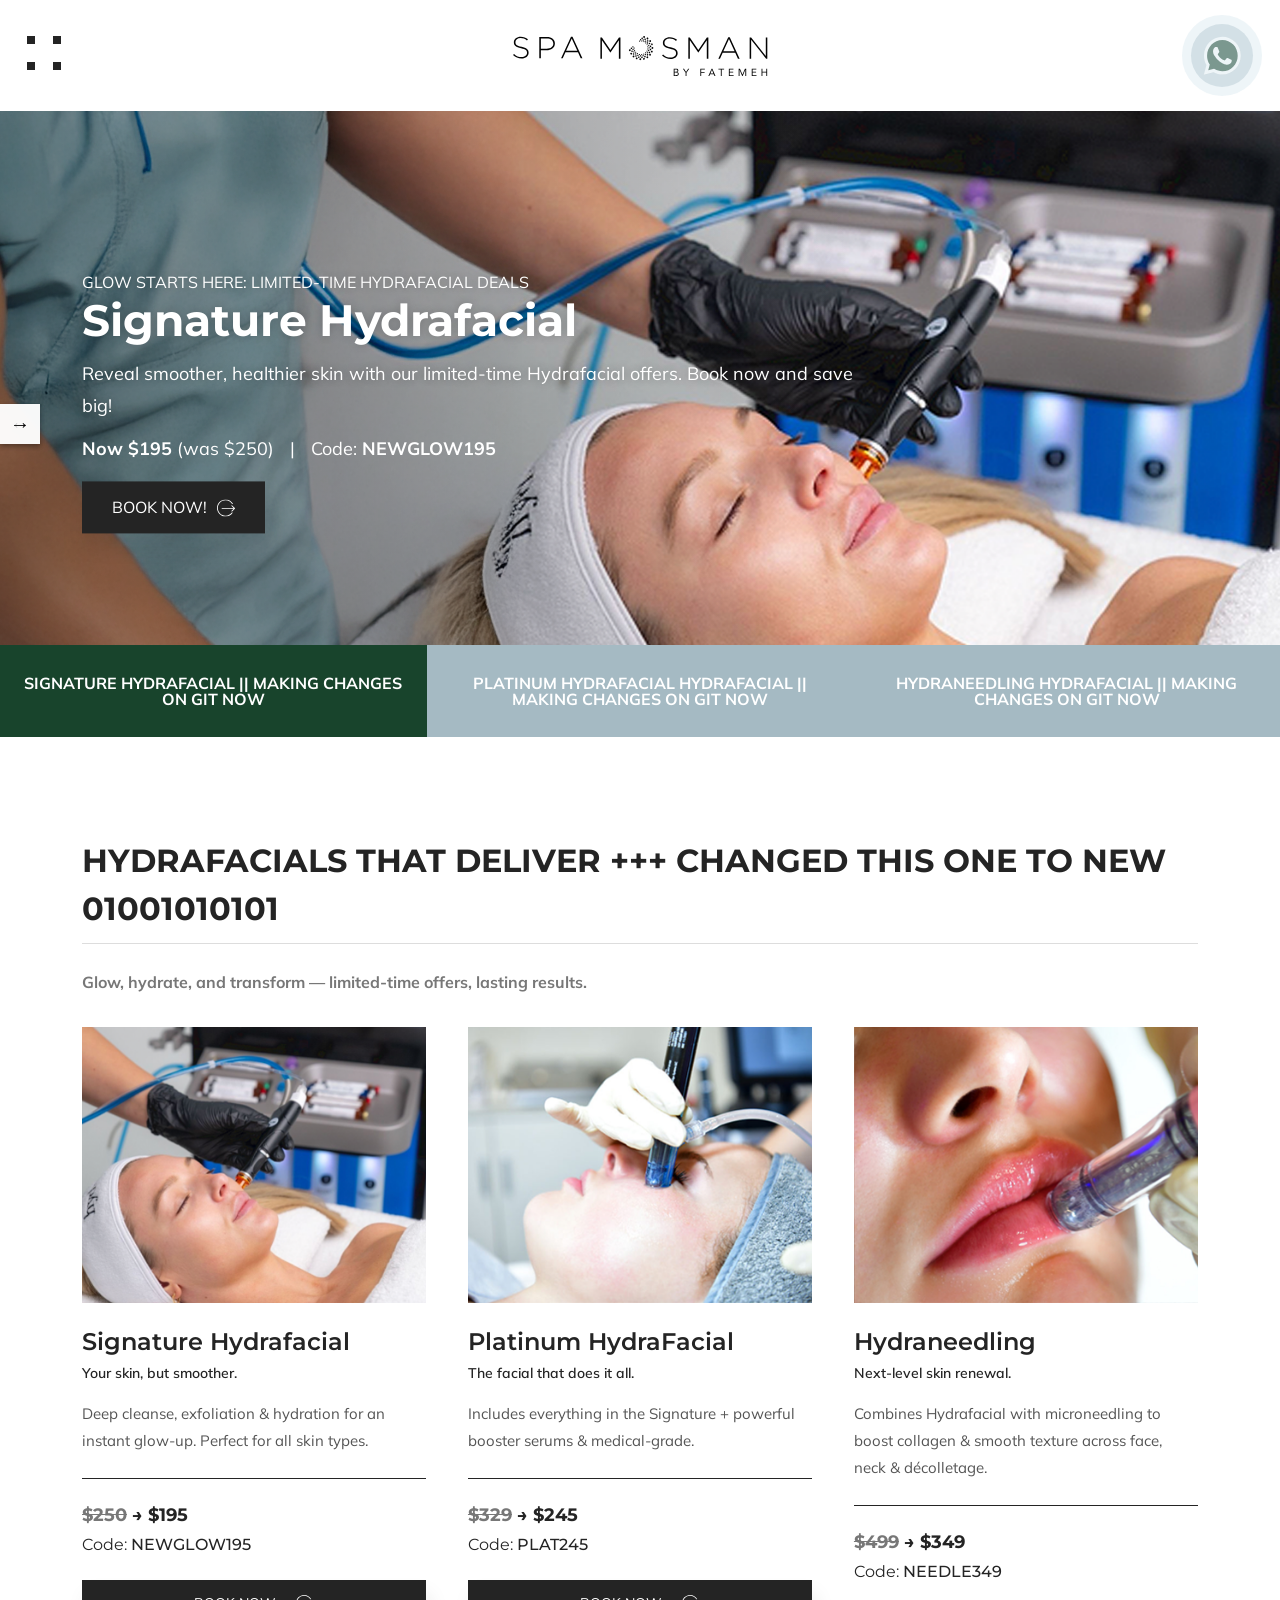
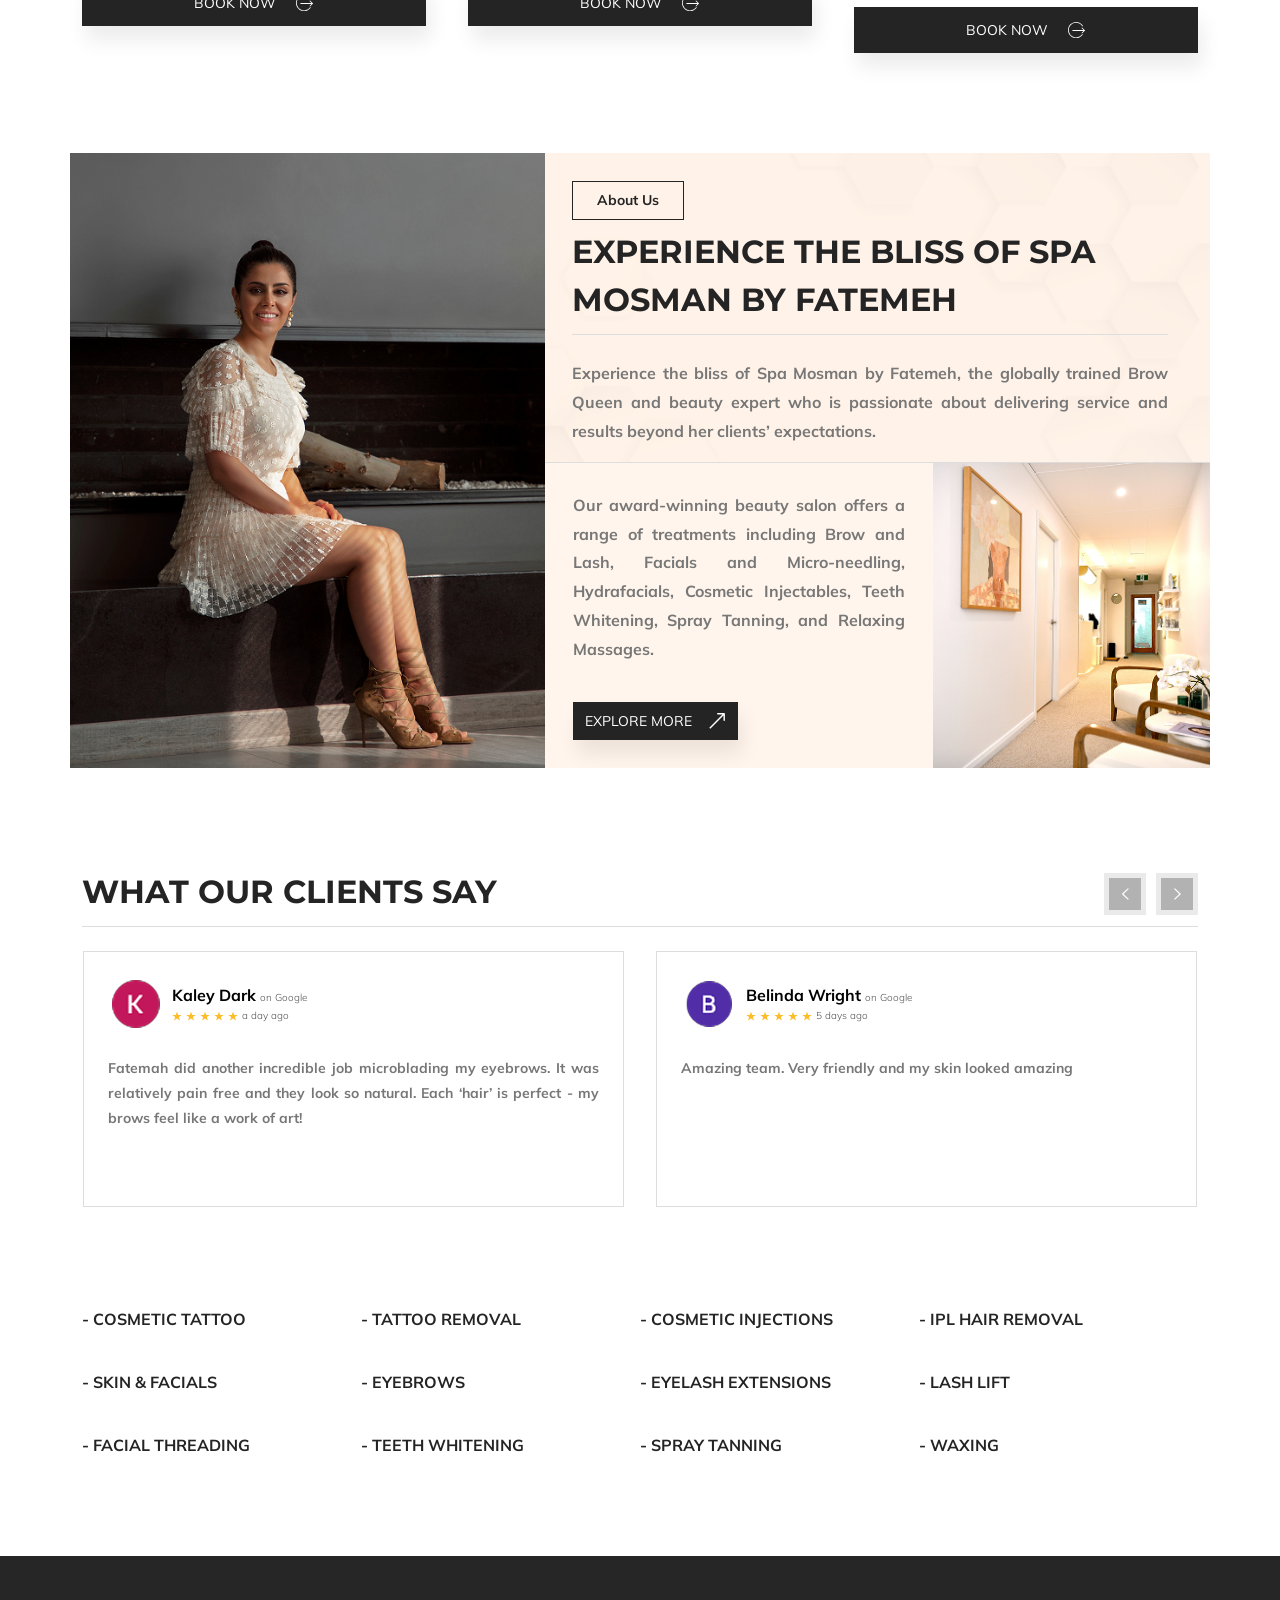
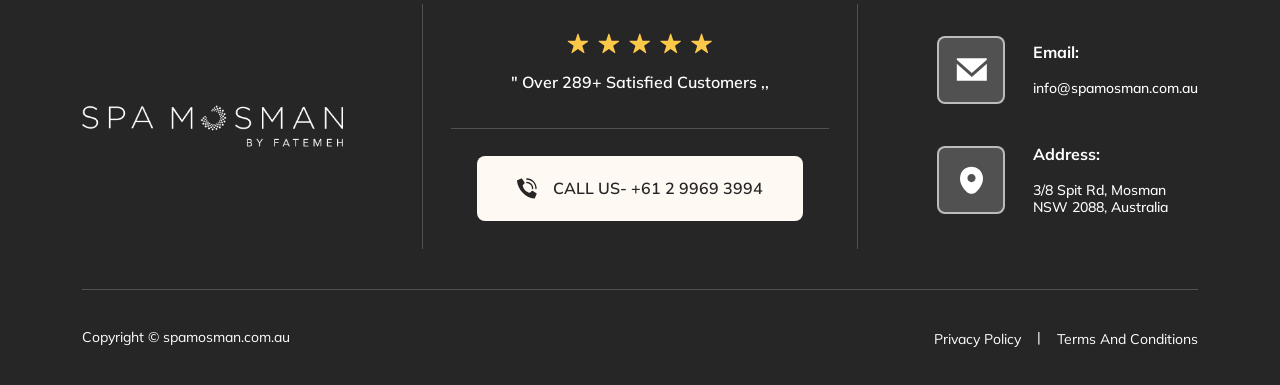
<file: index.html>
<!DOCTYPE html>
<html lang="en">

<head>
    <meta charset="UTF-8">
    <meta name="viewport" content="width=device-width, initial-scale=1.0">
    <meta http-equiv="X-UA-Compatible" content="IE=edge">
    <title>:: Spamosman 123::</title>
    <!-- Favicon link -->
    <link rel="icon" href="images/FavIcon.png" type="image/x-icon">
    <!-- Alternate PNG favicon (if needed) -->
    <link rel="icon" href="images/FavIcon.png" type="image/png">


    <!-- Latest compiled Bootstrap 5.3.3 CSS -->
    <link href="https://cdn.jsdelivr.net/npm/bootstrap@5.3.3/dist/css/bootstrap.min.css" rel="stylesheet">

    <!-- jQuery (must be loaded before Bootstrap JS) -->
    <script src="https://code.jquery.com/jquery-3.6.0.min.js"></script>

    <!-- Bootstrap 5.3.3 JavaScript (includes Popper.js) -->
    <script src="https://cdn.jsdelivr.net/npm/bootstrap@5.3.3/dist/js/bootstrap.bundle.min.js"></script>

    <!-- Font Awesome (for icons) -->
    <link href="https://cdnjs.cloudflare.com/ajax/libs/font-awesome/6.4.0/css/all.min.css" rel="stylesheet">

    <!-- Google API -->
    <script src="https://apis.google.com/js/api.js"></script>


    <!-- HTML5 Shiv for older IE versions -->
    <!--[if lt IE 9]>
        <script src="https://oss.maxcdn.com/html5shiv/3.7.3/html5shiv.min.js"></script>
    <![endif]-->


    <!-- owl css & Js-->
    <link rel="stylesheet" href="https://cdnjs.cloudflare.com/ajax/libs/OwlCarousel2/2.3.4/assets/owl.carousel.min.css">
    <script src="https://cdnjs.cloudflare.com/ajax/libs/OwlCarousel2/2.3.4/owl.carousel.min.js"></script>


    <!-- jQuery Banner tabs -->
    <script src="js/banner-tabs-script.js"></script>

    <!-- custom css -->
    <link href="css/custom-stylesheet.css" rel="stylesheet">

</head>

<body>

    <header id="home" class="mainHeader">
        <nav class="navbar navbar-light mainNavigation">
            <div class="container-fluid">
                <div class="mainNavigation__col mainNavigation__colNav">
                    <div class="toggleCotainer">
                        <button class="navbar-toggler" type="button" data-bs-toggle="collapse"
                            data-bs-target="#collapsibleNavbar">
                            <!-- <span class="navbar-toggler-icon"></span> -->
                            <span class="togglerTop"></span>
                            <span class="togglerBottom"></span>
                        </button>
                    </div>
                    <div class="collapse navbar-collapse mainNavigation__menus" id="collapsibleNavbar">
                        <ul class="navbar-nav">
                            <!--<li class="nav-item">
                                <a class="nav-link" href="#sectionAbot">About</a>
                            </li>  main li-->

                            <li class="nav-item">
                                <a class="nav-link" href="#servicesSection">Offers</a>
                            </li> <!-- main li-->

                            <li class="nav-item">
                                <a class="nav-link" href="#aboutSection">About Us</a>
                            </li> <!-- main li-->

                            <li class="nav-item">
                                <a class="nav-link" href="#testimonialSection">Testimonial</a>
                            </li> <!-- main li-->

                            <li class="nav-item">
                                <a class="nav-link" href="#importantInformation">Important Information</a>
                            </li> <!-- main li-->


                        </ul> <!-- main menu -->
                    </div> <!--- collaspsible nav -->
                </div> <!-- nav col -->

                <div class="mainNavigation__col mainNavigation__colLogo">
                    <a class="navbar-brand" href="https://www.spamosman.com.au/" target="_blank"><img src="images/LogoMain-1.svg"></a>
                </div> <!-- nav col -->
                <div class="mainNavigation__col mainNavigation__colPhone">
                    <a class="headerWhatsApp" href="https://api.whatsapp.com/send?phone=61470147492" target="_blank">
                        <img src="images/whatsAppIcon-header.svg" alt="WhatsApp">
                    </a>
                </div> <!-- nav col -->
            </div> <!-- container -->
        </nav>
    </header> <!--- end header -->

    <div class="bannerSection">
        <div class="banner-tabs-container">
            <div class="banner-tabs-content-wrapper">
                <button class="banner-nav-arrow banner-nav-prev" aria-label="Previous tab">←</button>
                <button class="banner-nav-arrow banner-nav-next" aria-label="Next tab">→</button>
                <div class="banner-tabs-content-container">
                    <div class="banner-tab-panel" data-banner-content="0">
                        <div class="bannerTabImg"><img src="images/bannerImage__01.png"></div>
                        <div class="container">
                            <div class="bannerTabText">
                                <h4>Glow Starts Here: Limited-Time Hydrafacial Deals</h4>
                                <h2>Signature Hydrafacial</h2>
                                <p class="d-none d-lg-block">Reveal smoother, healthier skin with our limited-time
                                    Hydrafacial offers. Book now and save big!</p>
                                <p class="d-lg-none">Glow. Cleanse. Hydrate.</p>
                                <ul>
                                    <li><b>Now $195</b> (was $250)</li>
                                    <li>Code: <b>NEWGLOW195</b></li>
                                </ul>
                                <a class="baseCTA" target="_blank" href="https://bookings.gettimely.com/spamosman/bb/book?location=32843&category=51658&product=1964620%3ASV">Book Now!
                                    <svg width="21" height="20" viewBox="0 0 21 20" fill="none"
                                        xmlns="http://www.w3.org/2000/svg">
                                        <path fill-rule="evenodd" clip-rule="evenodd"
                                            d="M17.3109 15.25C15.6772 17.5211 13.0113 19 10 19C5.02944 19 1 14.9706 1 10C1 5.02944 5.02944 1 10 1C13.227 1 16.0573 2.69836 17.6459 5.25H18.802C17.1114 2.12367 13.8037 0 10 0C4.47715 0 0 4.47715 0 10C0 15.5228 4.47715 20 10 20C13.5972 20 16.7509 18.1006 18.5127 15.25H17.3109Z"
                                            fill="white"></path>
                                        <path
                                            d="M20.8536 10.8534C21.0488 10.6582 21.0488 10.3416 20.8536 10.1463L17.6716 6.96434C17.4763 6.76908 17.1597 6.76908 16.9645 6.96434C16.7692 7.15961 16.7692 7.47619 16.9645 7.67145L19.7929 10.4999L16.9645 13.3283C16.7692 13.5236 16.7692 13.8401 16.9645 14.0354C17.1597 14.2307 17.4763 14.2307 17.6716 14.0354L20.8536 10.8534ZM5.5 10.9999H20.5V9.99988H5.5V10.9999Z"
                                            fill="white"></path>
                                    </svg>
                                </a>
                            </div>
                        </div> <!-- container -->
                    </div> <!-- tab 01-->
                    <div class="banner-tab-panel" data-banner-content="1">
                        <div class="bannerTabImg"><img src="images/bannerImage__02.jpg"></div>
                        <div class="container">
                            <div class="bannerTabText">
                                <h4>Glow Starts Here: Limited-Time Hydrafacial Deals</h4>
                                <h2>Platinum Hydrafacial</h2>
                                <p class="d-none d-lg-block">Includes everything in the Signature + powerful booster
                                    serums & medical-grade.</p>
                                <p class="d-lg-none">Boosted & LED Powered.</p>
                                <ul>
                                    <li><b>Now $245</b> (was $329)</li>
                                    <li>Code: <b>PLAT245</b></li>
                                </ul>
                                <a class="baseCTA" target="_blank" href="https://bookings.gettimely.com/spamosman/bb/book?location=32843&category=51658&product=2294542%3ASV">Book Now!
                                    <svg width="21" height="20" viewBox="0 0 21 20" fill="none"
                                        xmlns="http://www.w3.org/2000/svg">
                                        <path fill-rule="evenodd" clip-rule="evenodd"
                                            d="M17.3109 15.25C15.6772 17.5211 13.0113 19 10 19C5.02944 19 1 14.9706 1 10C1 5.02944 5.02944 1 10 1C13.227 1 16.0573 2.69836 17.6459 5.25H18.802C17.1114 2.12367 13.8037 0 10 0C4.47715 0 0 4.47715 0 10C0 15.5228 4.47715 20 10 20C13.5972 20 16.7509 18.1006 18.5127 15.25H17.3109Z"
                                            fill="white"></path>
                                        <path
                                            d="M20.8536 10.8534C21.0488 10.6582 21.0488 10.3416 20.8536 10.1463L17.6716 6.96434C17.4763 6.76908 17.1597 6.76908 16.9645 6.96434C16.7692 7.15961 16.7692 7.47619 16.9645 7.67145L19.7929 10.4999L16.9645 13.3283C16.7692 13.5236 16.7692 13.8401 16.9645 14.0354C17.1597 14.2307 17.4763 14.2307 17.6716 14.0354L20.8536 10.8534ZM5.5 10.9999H20.5V9.99988H5.5V10.9999Z"
                                            fill="white"></path>
                                    </svg>
                                </a>
                            </div>
                        </div> <!-- container -->
                    </div> <!-- tab 01-->
                    <div class="banner-tab-panel" data-banner-content="2">
                        <div class="bannerTabImg"><img src="images/bannerImage__03.jpg"></div>
                        <div class="container">
                            <div class="bannerTabText">
                                <h4>Glow Starts Here</h4>
                                <h2>Hydraneedling</h2>
                                <p class="d-none d-lg-block">Combines Hydrafacial with microneedling to boost collagen &
                                    smooth texture across
                                    face, neck & décolletage.</p>
                                <p class="d-lg-none">Glow + Collagen Power.</p>
                                <ul>
                                    <li><b>Now $349</b> (was $499)</li>
                                    <li>Code: <b>NEEDLE349</b></li>
                                </ul>
                                <a class="baseCTA" target="_blank" href="https://bookings.gettimely.com/spamosman/bb/book?location=32843&category=51658&product=4439035%3ASV">Book Now!
                                    <svg width="21" height="20" viewBox="0 0 21 20" fill="none"
                                        xmlns="http://www.w3.org/2000/svg">
                                        <path fill-rule="evenodd" clip-rule="evenodd"
                                            d="M17.3109 15.25C15.6772 17.5211 13.0113 19 10 19C5.02944 19 1 14.9706 1 10C1 5.02944 5.02944 1 10 1C13.227 1 16.0573 2.69836 17.6459 5.25H18.802C17.1114 2.12367 13.8037 0 10 0C4.47715 0 0 4.47715 0 10C0 15.5228 4.47715 20 10 20C13.5972 20 16.7509 18.1006 18.5127 15.25H17.3109Z"
                                            fill="white"></path>
                                        <path
                                            d="M20.8536 10.8534C21.0488 10.6582 21.0488 10.3416 20.8536 10.1463L17.6716 6.96434C17.4763 6.76908 17.1597 6.76908 16.9645 6.96434C16.7692 7.15961 16.7692 7.47619 16.9645 7.67145L19.7929 10.4999L16.9645 13.3283C16.7692 13.5236 16.7692 13.8401 16.9645 14.0354C17.1597 14.2307 17.4763 14.2307 17.6716 14.0354L20.8536 10.8534ZM5.5 10.9999H20.5V9.99988H5.5V10.9999Z"
                                            fill="white"></path>
                                    </svg>
                                </a>
                            </div>
                        </div> <!-- container -->
                    </div> <!-- tab 03-->
                </div>
            </div> <!-- tab wrapper -->
            <ul class="banner-tabs-header">
                <div class="banner-tab-slider d-none" style="width: 33.33%; left: 0;"></div>
                <li><button class="banner-tab-button active banner-tab-active" data-banner-tab="0">Signature
                        Hydrafacial  || Making changes on git now </button></li>
                <li><button class="banner-tab-button" data-banner-tab="1">Platinum Hydrafacial
                        Hydrafacial  || Making changes on git now  </button></li>
                <li><button class="banner-tab-button" data-banner-tab="2">Hydraneedling 
                        Hydrafacial  || Making changes on git now </button></li>
            </ul>

        </div> <!-- tab holder -->
    </div> <!-- banner Section-->


    <div id="servicesSection" class="servicesSection">
        <div class="container">
            <div class="row">
                <div class="col-12">
                    <h2 class="sectionHeading">Hydrafacials That Deliver +++ Changed this one to new 01001010101</h2>
                    <p class="sectionDescription">Glow, hydrate, and transform — limited-time offers, lasting results.
                    </p>
                </div>
            </div> <!-- row -->

            <div class="row servicesSectionGrid">
                <div class="col-lg-4 servicesSectionGrid__Col">
                    <div class="services__block">
                        <img src="images/serviceBlock-1.png" alt="">
                        <h4>Signature Hydrafacial</h4>
                        <h6>Your skin, but smoother.</h6>
                        <p>Deep cleanse, exfoliation & hydration for an instant glow-up. Perfect for all skin types.</p>
                        <div class="services__blockDetails">
                            <h5 class="services__blockPrice"><span class="basePrice">$250</span> → $195 </h5>
                            <h5 class="services__blockCode">Code: <span>NEWGLOW195</span></h5>
                        </div>
                        <a class="baseCTA" target="_blank" href="https://bookings.gettimely.com/spamosman/bb/book?location=32843&category=51658&product=1964620%3ASV">Book Now
                            <svg width="21" height="20" viewBox="0 0 21 20" fill="none"
                                xmlns="http://www.w3.org/2000/svg">
                                <path fill-rule="evenodd" clip-rule="evenodd"
                                    d="M17.3109 15.25C15.6772 17.5211 13.0113 19 10 19C5.02944 19 1 14.9706 1 10C1 5.02944 5.02944 1 10 1C13.227 1 16.0573 2.69836 17.6459 5.25H18.802C17.1114 2.12367 13.8037 0 10 0C4.47715 0 0 4.47715 0 10C0 15.5228 4.47715 20 10 20C13.5972 20 16.7509 18.1006 18.5127 15.25H17.3109Z"
                                    fill="white"></path>
                                <path
                                    d="M20.8536 10.8534C21.0488 10.6582 21.0488 10.3416 20.8536 10.1463L17.6716 6.96434C17.4763 6.76908 17.1597 6.76908 16.9645 6.96434C16.7692 7.15961 16.7692 7.47619 16.9645 7.67145L19.7929 10.4999L16.9645 13.3283C16.7692 13.5236 16.7692 13.8401 16.9645 14.0354C17.1597 14.2307 17.4763 14.2307 17.6716 14.0354L20.8536 10.8534ZM5.5 10.9999H20.5V9.99988H5.5V10.9999Z"
                                    fill="white"></path>
                            </svg>
                        </a>
                    </div>
                </div> <!-- col md -->


                <div class="col-lg-4 servicesSectionGrid__Col">
                    <div class="services__block">
                        <img src="images/serviceBlock-2.png" alt="">
                        <h4>Platinum HydraFacial</h4>
                        <h6>The facial that does it all.</h6>
                        <p>Includes everything in the Signature + powerful booster serums & medical-grade.</p>
                        <div class="services__blockDetails">
                            <h5 class="services__blockPrice"><span class="basePrice">$329</span> → $245</h5>
                            <h5 class="services__blockCode">Code: <span>PLAT245</span></h5>
                        </div>
                        <a class="baseCTA" target="_blank" href="https://bookings.gettimely.com/spamosman/bb/book?location=32843&category=51658&product=2294542%3ASV">Book Now
                            <svg width="21" height="20" viewBox="0 0 21 20" fill="none"
                                xmlns="http://www.w3.org/2000/svg">
                                <path fill-rule="evenodd" clip-rule="evenodd"
                                    d="M17.3109 15.25C15.6772 17.5211 13.0113 19 10 19C5.02944 19 1 14.9706 1 10C1 5.02944 5.02944 1 10 1C13.227 1 16.0573 2.69836 17.6459 5.25H18.802C17.1114 2.12367 13.8037 0 10 0C4.47715 0 0 4.47715 0 10C0 15.5228 4.47715 20 10 20C13.5972 20 16.7509 18.1006 18.5127 15.25H17.3109Z"
                                    fill="white"></path>
                                <path
                                    d="M20.8536 10.8534C21.0488 10.6582 21.0488 10.3416 20.8536 10.1463L17.6716 6.96434C17.4763 6.76908 17.1597 6.76908 16.9645 6.96434C16.7692 7.15961 16.7692 7.47619 16.9645 7.67145L19.7929 10.4999L16.9645 13.3283C16.7692 13.5236 16.7692 13.8401 16.9645 14.0354C17.1597 14.2307 17.4763 14.2307 17.6716 14.0354L20.8536 10.8534ZM5.5 10.9999H20.5V9.99988H5.5V10.9999Z"
                                    fill="white"></path>
                            </svg>
                        </a>
                    </div>
                </div> <!-- col md -->


                <div class="col-lg-4 servicesSectionGrid__Col">
                    <div class="services__block">
                        <img src="images/serviceBlock-3.png" alt="">
                        <h4>Hydraneedling</h4>
                        <h6>Next-level skin renewal.</h6>
                        <p>Combines Hydrafacial with microneedling to boost collagen & smooth texture across face, neck
                            & décolletage.</p>
                        <div class="services__blockDetails">
                            <h5 class="services__blockPrice"><span class="basePrice">$499</span> → $349</h5>
                            <h5 class="services__blockCode">Code: <span>NEEDLE349</span></h5>
                        </div>
                        <a class="baseCTA" target="_blank" href="https://bookings.gettimely.com/spamosman/bb/book?location=32843&category=51658&product=4439035%3ASV">Book Now
                            <svg width="21" height="20" viewBox="0 0 21 20" fill="none"
                                xmlns="http://www.w3.org/2000/svg">
                                <path fill-rule="evenodd" clip-rule="evenodd"
                                    d="M17.3109 15.25C15.6772 17.5211 13.0113 19 10 19C5.02944 19 1 14.9706 1 10C1 5.02944 5.02944 1 10 1C13.227 1 16.0573 2.69836 17.6459 5.25H18.802C17.1114 2.12367 13.8037 0 10 0C4.47715 0 0 4.47715 0 10C0 15.5228 4.47715 20 10 20C13.5972 20 16.7509 18.1006 18.5127 15.25H17.3109Z"
                                    fill="white"></path>
                                <path
                                    d="M20.8536 10.8534C21.0488 10.6582 21.0488 10.3416 20.8536 10.1463L17.6716 6.96434C17.4763 6.76908 17.1597 6.76908 16.9645 6.96434C16.7692 7.15961 16.7692 7.47619 16.9645 7.67145L19.7929 10.4999L16.9645 13.3283C16.7692 13.5236 16.7692 13.8401 16.9645 14.0354C17.1597 14.2307 17.4763 14.2307 17.6716 14.0354L20.8536 10.8534ZM5.5 10.9999H20.5V9.99988H5.5V10.9999Z"
                                    fill="white"></path>
                            </svg>
                        </a>
                    </div>
                </div> <!-- col md -->
            </div>
        </div> <!-- container -->
    </div> <!-- pageServicesSection -->

    <div class="container aboutSectionCon">
        <div id="aboutSection" class="aboutSection">
            <div class="row">
                <div class="col-md-5 aboutSection__mainImg d-none d-md-block">
                    <img src="images/FatemehAboutMain.png" alt="">
                </div>
                <div class="col-md-7 aboutSection__text">
                    <div class="aboutSection__textTop">
                        <h4>About Us</h4>
                        <h2 class="sectionHeading">Experience the bliss of Spa Mosman by Fatemeh</h2>
                        <p>Experience the bliss of Spa Mosman by Fatemeh, the globally trained Brow Queen and beauty
                            expert
                            who is passionate about delivering service and results beyond her clients’ expectations.
                        </p>
                    </div>
                    <div class="aboutMobileImg d-md-none">
                        <img src="images/FatemehAboutMain.png" alt="">
                    </div>
                    <div class="row aboutSection__textInnerRow">
                        <div class="col-lg-7 aboutSection__textInnerRowText">
                            <p>Our award-winning beauty salon offers a range of treatments including Brow and Lash,
                                Facials and Micro-needling, Hydrafacials, Cosmetic Injectables, Teeth Whitening, Spray
                                Tanning, and Relaxing Massages.</p>

                            <a class="baseCTA" target="_blank" href="https://www.spamosman.com.au/">EXPLORE MORE
                                <svg width="10" height="10" viewBox="0 0 10 10" fill="none"
                                    xmlns="http://www.w3.org/2000/svg">
                                    <path
                                        d="M9.4 1C9.4 0.779086 9.22091 0.6 9 0.6L5.4 0.600001C5.17909 0.6 5 0.779086 5 1C5 1.22091 5.17909 1.4 5.4 1.4L8.6 1.4L8.6 4.6C8.6 4.82091 8.77909 5 9 5C9.22091 5 9.4 4.82091 9.4 4.6L9.4 1ZM1.28284 9.28284L9.28284 1.28284L8.71716 0.717158L0.717157 8.71716L1.28284 9.28284Z"
                                        fill="white" />
                                </svg>
                            </a>

                        </div>
                        <div class="col-lg-5 aboutSection__textInnerRowImg">
                            <img src="images/AbotInnerSalonPhoto.png" alt="">
                        </div>
                    </div> <!-- inner Row -->
                </div>
            </div>
        </div><!-- about section -->
    </div><!-- about section container -->


    <div class="container">
        <div id="testimonialSection" class="testimonialSection">
            <div class="row">
                <div class="col-12">
                    <h2 class="sectionHeading">What Our Clients Say</h2>
                </div>
            </div> <!-- row -->

            <div class="testimonialSlides">
                <div class="owl-carousel" id="testimonial__owlCarousel">

                    <div class="testimonialBlock">
                        <div class="testimonialBlock__author">
                            <div class="testimonialBlock__authorthumb">
                                <img src="images/TestimonilaUser__1.png" alt="">
                            </div>
                            <div class="testimonialBlock__authorText">
                                <h4>Kaley Dark <span>on Google</span></h4>
                                <div class="testimonialBlock__ratting">
                                    <svg width="10" height="10" viewBox="0 0 10 10" fill="none"
                                        xmlns="http://www.w3.org/2000/svg">
                                        <path
                                            d="M5 0.5L6.12257 3.95492H9.75528L6.81636 6.09017L7.93893 9.54508L5 7.40983L2.06107 9.54508L3.18364 6.09017L0.244718 3.95492H3.87743L5 0.5Z"
                                            fill="#FDBC26" />
                                    </svg>
                                    <svg width="10" height="10" viewBox="0 0 10 10" fill="none"
                                        xmlns="http://www.w3.org/2000/svg">
                                        <path
                                            d="M5 0.5L6.12257 3.95492H9.75528L6.81636 6.09017L7.93893 9.54508L5 7.40983L2.06107 9.54508L3.18364 6.09017L0.244718 3.95492H3.87743L5 0.5Z"
                                            fill="#FDBC26" />
                                    </svg>
                                    <svg width="10" height="10" viewBox="0 0 10 10" fill="none"
                                        xmlns="http://www.w3.org/2000/svg">
                                        <path
                                            d="M5 0.5L6.12257 3.95492H9.75528L6.81636 6.09017L7.93893 9.54508L5 7.40983L2.06107 9.54508L3.18364 6.09017L0.244718 3.95492H3.87743L5 0.5Z"
                                            fill="#FDBC26" />
                                    </svg>
                                    <svg width="10" height="10" viewBox="0 0 10 10" fill="none"
                                        xmlns="http://www.w3.org/2000/svg">
                                        <path
                                            d="M5 0.5L6.12257 3.95492H9.75528L6.81636 6.09017L7.93893 9.54508L5 7.40983L2.06107 9.54508L3.18364 6.09017L0.244718 3.95492H3.87743L5 0.5Z"
                                            fill="#FDBC26" />
                                    </svg>
                                    <svg width="10" height="10" viewBox="0 0 10 10" fill="none"
                                        xmlns="http://www.w3.org/2000/svg">
                                        <path
                                            d="M5 0.5L6.12257 3.95492H9.75528L6.81636 6.09017L7.93893 9.54508L5 7.40983L2.06107 9.54508L3.18364 6.09017L0.244718 3.95492H3.87743L5 0.5Z"
                                            fill="#FDBC26" />
                                    </svg>
                                    <span class="testimonialBlock__rattingTime">a day ago</span>
                                </div>
                            </div>
                        </div> <!-- author -->

                        <p>Fatemah did another incredible job microblading my eyebrows. It was relatively pain free and
                            they look so natural. Each ‘hair’ is perfect - my brows feel like a work of art!</p>
                    </div> <!-- block 01 -->


                    <div class="testimonialBlock">
                        <div class="testimonialBlock__author">
                            <div class="testimonialBlock__authorthumb">
                                <img src="images/TestimonilaUser__2.png" alt="">
                            </div>
                            <div class="testimonialBlock__authorText">
                                <h4>Belinda Wright <span>on Google</span></h4>
                                <div class="testimonialBlock__ratting">
                                    <svg width="10" height="10" viewBox="0 0 10 10" fill="none"
                                        xmlns="http://www.w3.org/2000/svg">
                                        <path
                                            d="M5 0.5L6.12257 3.95492H9.75528L6.81636 6.09017L7.93893 9.54508L5 7.40983L2.06107 9.54508L3.18364 6.09017L0.244718 3.95492H3.87743L5 0.5Z"
                                            fill="#FDBC26" />
                                    </svg>
                                    <svg width="10" height="10" viewBox="0 0 10 10" fill="none"
                                        xmlns="http://www.w3.org/2000/svg">
                                        <path
                                            d="M5 0.5L6.12257 3.95492H9.75528L6.81636 6.09017L7.93893 9.54508L5 7.40983L2.06107 9.54508L3.18364 6.09017L0.244718 3.95492H3.87743L5 0.5Z"
                                            fill="#FDBC26" />
                                    </svg>
                                    <svg width="10" height="10" viewBox="0 0 10 10" fill="none"
                                        xmlns="http://www.w3.org/2000/svg">
                                        <path
                                            d="M5 0.5L6.12257 3.95492H9.75528L6.81636 6.09017L7.93893 9.54508L5 7.40983L2.06107 9.54508L3.18364 6.09017L0.244718 3.95492H3.87743L5 0.5Z"
                                            fill="#FDBC26" />
                                    </svg>
                                    <svg width="10" height="10" viewBox="0 0 10 10" fill="none"
                                        xmlns="http://www.w3.org/2000/svg">
                                        <path
                                            d="M5 0.5L6.12257 3.95492H9.75528L6.81636 6.09017L7.93893 9.54508L5 7.40983L2.06107 9.54508L3.18364 6.09017L0.244718 3.95492H3.87743L5 0.5Z"
                                            fill="#FDBC26" />
                                    </svg>
                                    <svg width="10" height="10" viewBox="0 0 10 10" fill="none"
                                        xmlns="http://www.w3.org/2000/svg">
                                        <path
                                            d="M5 0.5L6.12257 3.95492H9.75528L6.81636 6.09017L7.93893 9.54508L5 7.40983L2.06107 9.54508L3.18364 6.09017L0.244718 3.95492H3.87743L5 0.5Z"
                                            fill="#FDBC26" />
                                    </svg>
                                    <span class="testimonialBlock__rattingTime">5 days ago</span>
                                </div>
                            </div>
                        </div> <!-- author -->

                        <p>Amazing team. Very friendly and my skin looked amazing</p>
                    </div> <!-- block 01 -->




                    <div class="testimonialBlock">
                        <div class="testimonialBlock__author">
                            <div class="testimonialBlock__authorthumb">
                                <img src="images/TestimonilaUser__3.png" alt="">
                            </div>
                            <div class="testimonialBlock__authorText">
                                <h4>Paul Ingram <span>on Google</span></h4>
                                <div class="testimonialBlock__ratting">
                                    <svg width="10" height="10" viewBox="0 0 10 10" fill="none"
                                        xmlns="http://www.w3.org/2000/svg">
                                        <path
                                            d="M5 0.5L6.12257 3.95492H9.75528L6.81636 6.09017L7.93893 9.54508L5 7.40983L2.06107 9.54508L3.18364 6.09017L0.244718 3.95492H3.87743L5 0.5Z"
                                            fill="#FDBC26" />
                                    </svg>
                                    <svg width="10" height="10" viewBox="0 0 10 10" fill="none"
                                        xmlns="http://www.w3.org/2000/svg">
                                        <path
                                            d="M5 0.5L6.12257 3.95492H9.75528L6.81636 6.09017L7.93893 9.54508L5 7.40983L2.06107 9.54508L3.18364 6.09017L0.244718 3.95492H3.87743L5 0.5Z"
                                            fill="#FDBC26" />
                                    </svg>
                                    <svg width="10" height="10" viewBox="0 0 10 10" fill="none"
                                        xmlns="http://www.w3.org/2000/svg">
                                        <path
                                            d="M5 0.5L6.12257 3.95492H9.75528L6.81636 6.09017L7.93893 9.54508L5 7.40983L2.06107 9.54508L3.18364 6.09017L0.244718 3.95492H3.87743L5 0.5Z"
                                            fill="#FDBC26" />
                                    </svg>
                                    <svg width="10" height="10" viewBox="0 0 10 10" fill="none"
                                        xmlns="http://www.w3.org/2000/svg">
                                        <path
                                            d="M5 0.5L6.12257 3.95492H9.75528L6.81636 6.09017L7.93893 9.54508L5 7.40983L2.06107 9.54508L3.18364 6.09017L0.244718 3.95492H3.87743L5 0.5Z"
                                            fill="#FDBC26" />
                                    </svg>
                                    <svg width="10" height="10" viewBox="0 0 10 10" fill="none"
                                        xmlns="http://www.w3.org/2000/svg">
                                        <path
                                            d="M5 0.5L6.12257 3.95492H9.75528L6.81636 6.09017L7.93893 9.54508L5 7.40983L2.06107 9.54508L3.18364 6.09017L0.244718 3.95492H3.87743L5 0.5Z"
                                            fill="#FDBC26" />
                                    </svg>
                                    <span class="testimonialBlock__rattingTime">a day ago</span>
                                </div>
                            </div>
                        </div> <!-- author -->

                        <p>Fatemeh is the best tanner in business. Very friendly and reliable. Been a happy customer for
                            years.</p>
                    </div> <!-- block 01 -->

                    <div class="testimonialBlock">
                        <div class="testimonialBlock__author">
                            <div class="testimonialBlock__authorthumb">
                                <img src="images/TestimonilaUser__1.png" alt="">
                            </div>
                            <div class="testimonialBlock__authorText">
                                <h4>Kaley Dark <span>on Google</span></h4>
                                <div class="testimonialBlock__ratting">
                                    <svg width="10" height="10" viewBox="0 0 10 10" fill="none"
                                        xmlns="http://www.w3.org/2000/svg">
                                        <path
                                            d="M5 0.5L6.12257 3.95492H9.75528L6.81636 6.09017L7.93893 9.54508L5 7.40983L2.06107 9.54508L3.18364 6.09017L0.244718 3.95492H3.87743L5 0.5Z"
                                            fill="#FDBC26" />
                                    </svg>
                                    <svg width="10" height="10" viewBox="0 0 10 10" fill="none"
                                        xmlns="http://www.w3.org/2000/svg">
                                        <path
                                            d="M5 0.5L6.12257 3.95492H9.75528L6.81636 6.09017L7.93893 9.54508L5 7.40983L2.06107 9.54508L3.18364 6.09017L0.244718 3.95492H3.87743L5 0.5Z"
                                            fill="#FDBC26" />
                                    </svg>
                                    <svg width="10" height="10" viewBox="0 0 10 10" fill="none"
                                        xmlns="http://www.w3.org/2000/svg">
                                        <path
                                            d="M5 0.5L6.12257 3.95492H9.75528L6.81636 6.09017L7.93893 9.54508L5 7.40983L2.06107 9.54508L3.18364 6.09017L0.244718 3.95492H3.87743L5 0.5Z"
                                            fill="#FDBC26" />
                                    </svg>
                                    <svg width="10" height="10" viewBox="0 0 10 10" fill="none"
                                        xmlns="http://www.w3.org/2000/svg">
                                        <path
                                            d="M5 0.5L6.12257 3.95492H9.75528L6.81636 6.09017L7.93893 9.54508L5 7.40983L2.06107 9.54508L3.18364 6.09017L0.244718 3.95492H3.87743L5 0.5Z"
                                            fill="#FDBC26" />
                                    </svg>
                                    <svg width="10" height="10" viewBox="0 0 10 10" fill="none"
                                        xmlns="http://www.w3.org/2000/svg">
                                        <path
                                            d="M5 0.5L6.12257 3.95492H9.75528L6.81636 6.09017L7.93893 9.54508L5 7.40983L2.06107 9.54508L3.18364 6.09017L0.244718 3.95492H3.87743L5 0.5Z"
                                            fill="#FDBC26" />
                                    </svg>
                                    <span class="testimonialBlock__rattingTime">a day ago</span>
                                </div>
                            </div>
                        </div> <!-- author -->

                        <p>Fatemah did another incredible job microblading my eyebrows. It was relatively pain free and
                            they look so natural. Each ‘hair’ is perfect - my brows feel like a work of art!</p>
                    </div> <!-- block 01 -->


                    <div class="testimonialBlock">
                        <div class="testimonialBlock__author">
                            <div class="testimonialBlock__authorthumb">
                                <img src="images/TestimonilaUser__2.png" alt="">
                            </div>
                            <div class="testimonialBlock__authorText">
                                <h4>Belinda Wright <span>on Google</span></h4>
                                <div class="testimonialBlock__ratting">
                                    <svg width="10" height="10" viewBox="0 0 10 10" fill="none"
                                        xmlns="http://www.w3.org/2000/svg">
                                        <path
                                            d="M5 0.5L6.12257 3.95492H9.75528L6.81636 6.09017L7.93893 9.54508L5 7.40983L2.06107 9.54508L3.18364 6.09017L0.244718 3.95492H3.87743L5 0.5Z"
                                            fill="#FDBC26" />
                                    </svg>
                                    <svg width="10" height="10" viewBox="0 0 10 10" fill="none"
                                        xmlns="http://www.w3.org/2000/svg">
                                        <path
                                            d="M5 0.5L6.12257 3.95492H9.75528L6.81636 6.09017L7.93893 9.54508L5 7.40983L2.06107 9.54508L3.18364 6.09017L0.244718 3.95492H3.87743L5 0.5Z"
                                            fill="#FDBC26" />
                                    </svg>
                                    <svg width="10" height="10" viewBox="0 0 10 10" fill="none"
                                        xmlns="http://www.w3.org/2000/svg">
                                        <path
                                            d="M5 0.5L6.12257 3.95492H9.75528L6.81636 6.09017L7.93893 9.54508L5 7.40983L2.06107 9.54508L3.18364 6.09017L0.244718 3.95492H3.87743L5 0.5Z"
                                            fill="#FDBC26" />
                                    </svg>
                                    <svg width="10" height="10" viewBox="0 0 10 10" fill="none"
                                        xmlns="http://www.w3.org/2000/svg">
                                        <path
                                            d="M5 0.5L6.12257 3.95492H9.75528L6.81636 6.09017L7.93893 9.54508L5 7.40983L2.06107 9.54508L3.18364 6.09017L0.244718 3.95492H3.87743L5 0.5Z"
                                            fill="#FDBC26" />
                                    </svg>
                                    <svg width="10" height="10" viewBox="0 0 10 10" fill="none"
                                        xmlns="http://www.w3.org/2000/svg">
                                        <path
                                            d="M5 0.5L6.12257 3.95492H9.75528L6.81636 6.09017L7.93893 9.54508L5 7.40983L2.06107 9.54508L3.18364 6.09017L0.244718 3.95492H3.87743L5 0.5Z"
                                            fill="#FDBC26" />
                                    </svg>
                                    <span class="testimonialBlock__rattingTime">5 days ago</span>
                                </div>
                            </div>
                        </div> <!-- author -->

                        <p>Amazing team. Very friendly and my skin looked amazing</p>
                    </div> <!-- block 01 -->




                    <div class="testimonialBlock">
                        <div class="testimonialBlock__author">
                            <div class="testimonialBlock__authorthumb">
                                <img src="images/TestimonilaUser__3.png" alt="">
                            </div>
                            <div class="testimonialBlock__authorText">
                                <h4>Paul Ingram <span>on Google</span></h4>
                                <div class="testimonialBlock__ratting">
                                    <svg width="10" height="10" viewBox="0 0 10 10" fill="none"
                                        xmlns="http://www.w3.org/2000/svg">
                                        <path
                                            d="M5 0.5L6.12257 3.95492H9.75528L6.81636 6.09017L7.93893 9.54508L5 7.40983L2.06107 9.54508L3.18364 6.09017L0.244718 3.95492H3.87743L5 0.5Z"
                                            fill="#FDBC26" />
                                    </svg>
                                    <svg width="10" height="10" viewBox="0 0 10 10" fill="none"
                                        xmlns="http://www.w3.org/2000/svg">
                                        <path
                                            d="M5 0.5L6.12257 3.95492H9.75528L6.81636 6.09017L7.93893 9.54508L5 7.40983L2.06107 9.54508L3.18364 6.09017L0.244718 3.95492H3.87743L5 0.5Z"
                                            fill="#FDBC26" />
                                    </svg>
                                    <svg width="10" height="10" viewBox="0 0 10 10" fill="none"
                                        xmlns="http://www.w3.org/2000/svg">
                                        <path
                                            d="M5 0.5L6.12257 3.95492H9.75528L6.81636 6.09017L7.93893 9.54508L5 7.40983L2.06107 9.54508L3.18364 6.09017L0.244718 3.95492H3.87743L5 0.5Z"
                                            fill="#FDBC26" />
                                    </svg>
                                    <svg width="10" height="10" viewBox="0 0 10 10" fill="none"
                                        xmlns="http://www.w3.org/2000/svg">
                                        <path
                                            d="M5 0.5L6.12257 3.95492H9.75528L6.81636 6.09017L7.93893 9.54508L5 7.40983L2.06107 9.54508L3.18364 6.09017L0.244718 3.95492H3.87743L5 0.5Z"
                                            fill="#FDBC26" />
                                    </svg>
                                    <svg width="10" height="10" viewBox="0 0 10 10" fill="none"
                                        xmlns="http://www.w3.org/2000/svg">
                                        <path
                                            d="M5 0.5L6.12257 3.95492H9.75528L6.81636 6.09017L7.93893 9.54508L5 7.40983L2.06107 9.54508L3.18364 6.09017L0.244718 3.95492H3.87743L5 0.5Z"
                                            fill="#FDBC26" />
                                    </svg>
                                    <span class="testimonialBlock__rattingTime">a day ago</span>
                                </div>
                            </div>
                        </div> <!-- author -->

                        <p>Fatemeh is the best tanner in business. Very friendly and reliable. Been a happy customer for
                            years.</p>
                    </div> <!-- block 01 -->
                </div> <!-- carousel -->
            </div> <!-- hodler -->
        </div> <!-- testimonialSection -->

        <div id="importantInformation" class="servicesListSection">
            <div class="row">
                <div class="col-12">
                    <ul class="servicesList__ul">
                        <li><a href="https://www.spamosman.com.au/lip-blush-lip-tint/" target="_blank">Cosmetic Tattoo</a></li>
                        <li><a href="https://www.spamosman.com.au/tattoo-removal/" target="_blank">Tattoo Removal</a></li>
                        <li><a href="https://www.spamosman.com.au/cosmetic-injections/" target="_blank">Cosmetic Injections</a></li>
                        <li><a href="https://www.spamosman.com.au/ipl-hair-removal/" target="_blank">IPL Hair Removal</a></li>
                        <li><a href="https://www.spamosman.com.au/skin-facials/skin-analysis/" target="_blank">Skin & facials</a></li>
                        <li><a href="https://www.spamosman.com.au/eyebrows/brow-lamination/" target="_blank">Eyebrows</a></li>
                        <li><a href="https://www.spamosman.com.au/eyelash-extensions/classic/" target="_blank">Eyelash Extensions</a></li>
                        <li><a href="https://www.spamosman.com.au/lash-lift/" target="_blank">Lash Lift</a></li>
                        <li><a href="https://www.spamosman.com.au/eyebrows/threading/" target="_blank">Facial Threading</a></li>
                        <li><a href="https://www.spamosman.com.au/teeth-whitening/" target="_blank">Teeth Whitening</a></li>
                        <li><a href="https://www.spamosman.com.au/spray-tanning/" target="_blank">Spray Tanning</a></li>
                        <li><a href="https://www.spamosman.com.au/waxing-2/" target="_blank">Waxing</a></li>
                    </ul>
                </div>
            </div>
        </div> <!-- service list-->
    </div> <!-- container -->




    <footer class="footerSection">
        <div class="container">
            <div class="row">
                <div class="col-lg-3">
                    <div class="footerlogo">
                        <a href="https://www.spamosman.com.au/" target="_blank"><img src="images/footerLogo.png"></a>
                    </div>
                </div> <!-- col -->
                <div class="col-lg-6">
                    <div class="footerRatingHolder">
                        <a href="https://www.google.com/maps/place/Spa-Mosman+Beauty+Salon/@-33.8242881,151.2407611,15z/data=!4m8!3m7!1s0x6b12ac04bff8e7b7:0x20431484bc533366!8m2!3d-33.8242881!4d151.2407611!9m1!1b1!16s%2Fg%2F11by_p9n44?entry=ttu&g_ep=EgoyMDI0MTAxNi4wIKXMDSoASAFQAw%3D%3D"
                            class="footerRatingHolder__ratings" target="_blank">
                            <span class="footer__allStarts"><img src="images/footerRatingSatrs.svg" alt=""></span>
                            " Over 289+ Satisfied Customers ,,
                        </a>

                        <a href="tel:+61299693994" class="footer__callUs">
                            <svg width="20" height="21" viewBox="0 0 20 21" fill="none"
                                xmlns="http://www.w3.org/2000/svg">
                                <path
                                    d="M8.14927 12.1916C6.86899 10.9494 6.02766 9.3256 5.75192 7.56477C5.73909 7.45988 5.74986 7.35347 5.78344 7.25325C5.81701 7.15303 5.87249 7.06121 5.94595 6.98511L7.46558 5.42576C7.5747 5.31264 7.64325 5.16663 7.66048 5.01054C7.67771 4.85445 7.64266 4.69733 7.56083 4.56321L5.1412 0.708207C5.05488 0.562663 4.91616 0.455732 4.75336 0.408831C4.59056 0.361931 4.41596 0.378873 4.26522 0.456124L0.378556 2.33178C0.253559 2.39611 0.150928 2.49681 0.0840629 2.6203C0.0171974 2.7438 -0.0108091 2.88419 0.00375635 3.02381C0.519995 7.44724 2.5371 11.5613 5.71986 14.6821C8.68958 17.9189 12.7147 19.9975 17.0773 20.5468C17.2158 20.5609 17.3553 20.5317 17.4763 20.4631C17.5974 20.3945 17.6941 20.2897 17.7529 20.1637L19.5824 16.1768C19.6584 16.0227 19.6754 15.8462 19.6301 15.6805C19.5849 15.5147 19.4805 15.3709 19.3367 15.2765L15.5799 12.7939C15.4505 12.7098 15.2958 12.6736 15.1425 12.6915C14.9892 12.7093 14.847 12.78 14.7404 12.8915L13.2217 14.4513C13.1498 14.5262 13.0613 14.5833 12.9633 14.6179C12.8652 14.6525 12.7604 14.6632 12.6573 14.65C10.9215 14.3565 9.33433 13.4912 8.14927 12.1916Z"
                                    fill="#272626" />
                                <path
                                    d="M15.6055 11.1602C15.4239 11.1577 15.2507 11.0832 15.124 10.9533C14.9973 10.8233 14.9275 10.6482 14.9299 10.4669C14.9482 9.10121 14.4226 7.78414 13.4687 6.80497C12.5148 5.82579 11.2104 5.26464 9.84224 5.24474C9.66324 5.23572 9.49455 5.15833 9.37106 5.02867C9.24756 4.89901 9.17871 4.72684 9.17871 4.54794C9.17871 4.36903 9.24756 4.19729 9.37106 4.06763C9.49455 3.93798 9.66324 3.86059 9.84224 3.85156C11.5748 3.87824 13.226 4.58926 14.434 5.82918C15.642 7.0691 16.3082 8.73662 16.2865 10.466C16.2899 10.6474 16.221 10.8229 16.095 10.9537C15.969 11.0845 15.7962 11.16 15.6144 11.1637L15.6055 11.1602Z"
                                    fill="#272626" />
                                <path
                                    d="M18.9978 11.1569C18.8155 11.1543 18.6416 11.0795 18.5144 10.949C18.3872 10.8186 18.3171 10.6429 18.3195 10.4609C18.3497 8.18383 17.4733 5.98808 15.8828 4.35539C14.2924 2.72269 12.1178 1.78669 9.8366 1.75299C9.6515 1.75299 9.47397 1.67928 9.34308 1.54863C9.21219 1.41799 9.13867 1.24094 9.13867 1.05618C9.13867 0.87142 9.21219 0.694378 9.34308 0.563731C9.47397 0.433085 9.6515 0.359375 9.8366 0.359375C12.4819 0.399164 15.0034 1.48484 16.848 3.37786C18.6926 5.27088 19.7097 7.8169 19.6762 10.4574C19.6775 10.5473 19.661 10.6365 19.6277 10.7199C19.5945 10.8034 19.545 10.8794 19.4823 10.9438C19.4195 11.0082 19.3447 11.0593 19.262 11.0948C19.1793 11.1303 19.0905 11.1492 19.0005 11.1503L18.9978 11.1569Z"
                                    fill="#272626" />
                            </svg>
                            Call us- +61 2 9969 3994
                        </a>
                    </div>
                </div> <!-- col -->

                <div class="col-lg-3">
                    <ul class="footerlinks">
                        <li>
                            <a href="mailto:info@spamosman.com.au">
                                <span class="footerlinks__icon">
                                    <svg width="31" height="23" viewBox="0 0 31 23" fill="none"
                                        xmlns="http://www.w3.org/2000/svg">
                                        <path fill-rule="evenodd" clip-rule="evenodd"
                                            d="M15.8184 18.9922L0.818359 5.75473V22.7812H30.8184V5.75473L15.8184 18.9922ZM15.8199 14.9993L0.818359 1.75278V0.28125H30.8184V1.75278L15.8199 14.9993Z"
                                            fill="white" />
                                    </svg>
                                </span>
                                <span class="footerlinks__text"><b>Email:</b>info@spamosman.com.au</span>
                            </a>
                        </li>
                        <li>
                            <a href="https://www.spamosman.com.au/contact/" target="_blank">
                                <span class="footerlinks__icon">
                                    <svg width="23" height="28" viewBox="0 0 23 28" fill="none"
                                        xmlns="http://www.w3.org/2000/svg">
                                        <path
                                            d="M22.6761 9.6447C21.3155 3.55982 16.0935 0.820312 11.5065 0.820312C11.5065 0.820312 11.5065 0.820312 11.4935 0.820312C6.91942 0.820312 1.68448 3.54665 0.323916 9.63153C-1.19214 16.4276 2.90251 22.1832 6.60844 25.8052C7.98196 27.1486 9.74422 27.8203 11.5065 27.8203C13.2687 27.8203 15.031 27.1486 16.3916 25.8052C20.0975 22.1832 24.1921 16.4408 22.6761 9.6447ZM11.5065 16.2432C9.25182 16.2432 7.42478 14.3862 7.42478 12.0945C7.42478 9.80275 9.25182 7.94568 11.5065 7.94568C13.7611 7.94568 15.5882 9.80275 15.5882 12.0945C15.5882 14.3862 13.7611 16.2432 11.5065 16.2432Z"
                                            fill="white" />
                                    </svg>

                                </span>
                                <span class="footerlinks__text"><b>Address:</b> 3/8 Spit Rd, Mosman NSW
                                    2088, Australia</span>
                            </a>
                        </li>
                    </ul>
                </div><!-- col -->
            </div>

            <div class="foooterCopyright">
                <div class="row">
                    <div class="col-md-6">
                        <p>Copyright © spamosman.com.au</p>
                    </div>
                    <div class="col-md-6">
                        <ul>
                            <li><a href="">Privacy Policy</a></li>
                            <li><a href="">Terms And Conditions</a></li>
                        </ul>
                    </div>
                </div>
            </div> <!-- foooterCopyright -->

        </div> <!-- container -->
    </footer>


    <script>
        // Initialize shopByCategories Owl Carousel
        $("#testimonial__owlCarousel").owlCarousel({
            items: 3,
            autoplay: true,
            rewind: false, /* use rewind if you don't want loop */
            margin: 0,
            loop: true,
            animateOut: 'fadeOut',
            animateIn: 'fadeIn',
            responsiveClass: true,
            autoHeight: true,
            autoplayTimeout: 7000,
            smartSpeed: 800,
            nav: true,
            dots: false,
            startPosition: 0, // Always start from the first slide
            navText: [
                `<div class="owl-prev-icon">
            <svg width="11" height="18" viewBox="0 0 11 18" fill="none" xmlns="http://www.w3.org/2000/svg">
                <path d="M9.34373 0.500015C9.46225 0.499369 9.57974 0.520805 9.68946 0.563095C9.79918 0.605387 9.89898 0.667704 9.98313 0.746466C10.0675 0.825468 10.1345 0.919458 10.1803 1.02302C10.226 1.12658 10.2495 1.23765 10.2495 1.34984C10.2495 1.46203 10.226 1.5731 10.1803 1.67666C10.1345 1.78022 10.0675 1.87421 9.98313 1.95322L2.50843 8.99827L9.98313 16.0433C10.0671 16.1226 10.1337 16.2166 10.1791 16.3202C10.2246 16.4237 10.248 16.5346 10.248 16.6467C10.248 16.873 10.1527 17.09 9.98313 17.2501C9.81355 17.4101 9.58355 17.5 9.34372 17.5C9.1039 17.5 8.8739 17.4101 8.70432 17.2501L0.599231 9.60164C0.514822 9.52264 0.447823 9.42865 0.402103 9.32509C0.356382 9.22153 0.332845 9.11046 0.332845 8.99827C0.332845 8.88608 0.356382 8.775 0.402103 8.67145C0.447823 8.56789 0.514822 8.47389 0.599231 8.39489L8.70432 0.746466C8.78847 0.667704 8.88827 0.605387 8.99799 0.563095C9.10772 0.520805 9.22521 0.499369 9.34373 0.500015Z" fill="white"/>
            </svg>
        </div>`,
                `<div class="owl-next-icon">
            <svg width="11" height="18" viewBox="0 0 11 18" fill="none" xmlns="http://www.w3.org/2000/svg">
                <path d="M1.32229 0.500015C1.20377 0.499369 1.08628 0.520805 0.976557 0.563095C0.866834 0.605387 0.767037 0.667704 0.682888 0.746466C0.59848 0.825468 0.531483 0.919458 0.485762 1.02302C0.440042 1.12658 0.416502 1.23765 0.416502 1.34984C0.416503 1.46203 0.440042 1.5731 0.485762 1.67666C0.531483 1.78022 0.59848 1.87421 0.682888 1.95322L8.15759 8.99827L0.68289 16.0433C0.598922 16.1226 0.532316 16.2166 0.486873 16.3202C0.44143 16.4237 0.418041 16.5346 0.418041 16.6467C0.418041 16.873 0.51331 17.09 0.68289 17.2501C0.85247 17.4101 1.08247 17.5 1.32229 17.5C1.56211 17.5 1.79211 17.4101 1.96169 17.2501L10.0668 9.60164C10.1512 9.52264 10.2182 9.42865 10.2639 9.32509C10.3096 9.22153 10.3332 9.11046 10.3332 8.99827C10.3332 8.88608 10.3096 8.775 10.2639 8.67145C10.2182 8.56789 10.1512 8.47389 10.0668 8.39489L1.96169 0.746466C1.87754 0.667704 1.77775 0.605387 1.66802 0.563095C1.5583 0.520805 1.44081 0.499369 1.32229 0.500015Z" fill="white"/>
            </svg>
        </div>`
            ],
            responsive: {
                0: { items: 1 },
                600: { items: 1 },
                1024: { items: 2 },
                1366: { items: 3 }
            }
        });
    </script>

</body>

</html>
</file>
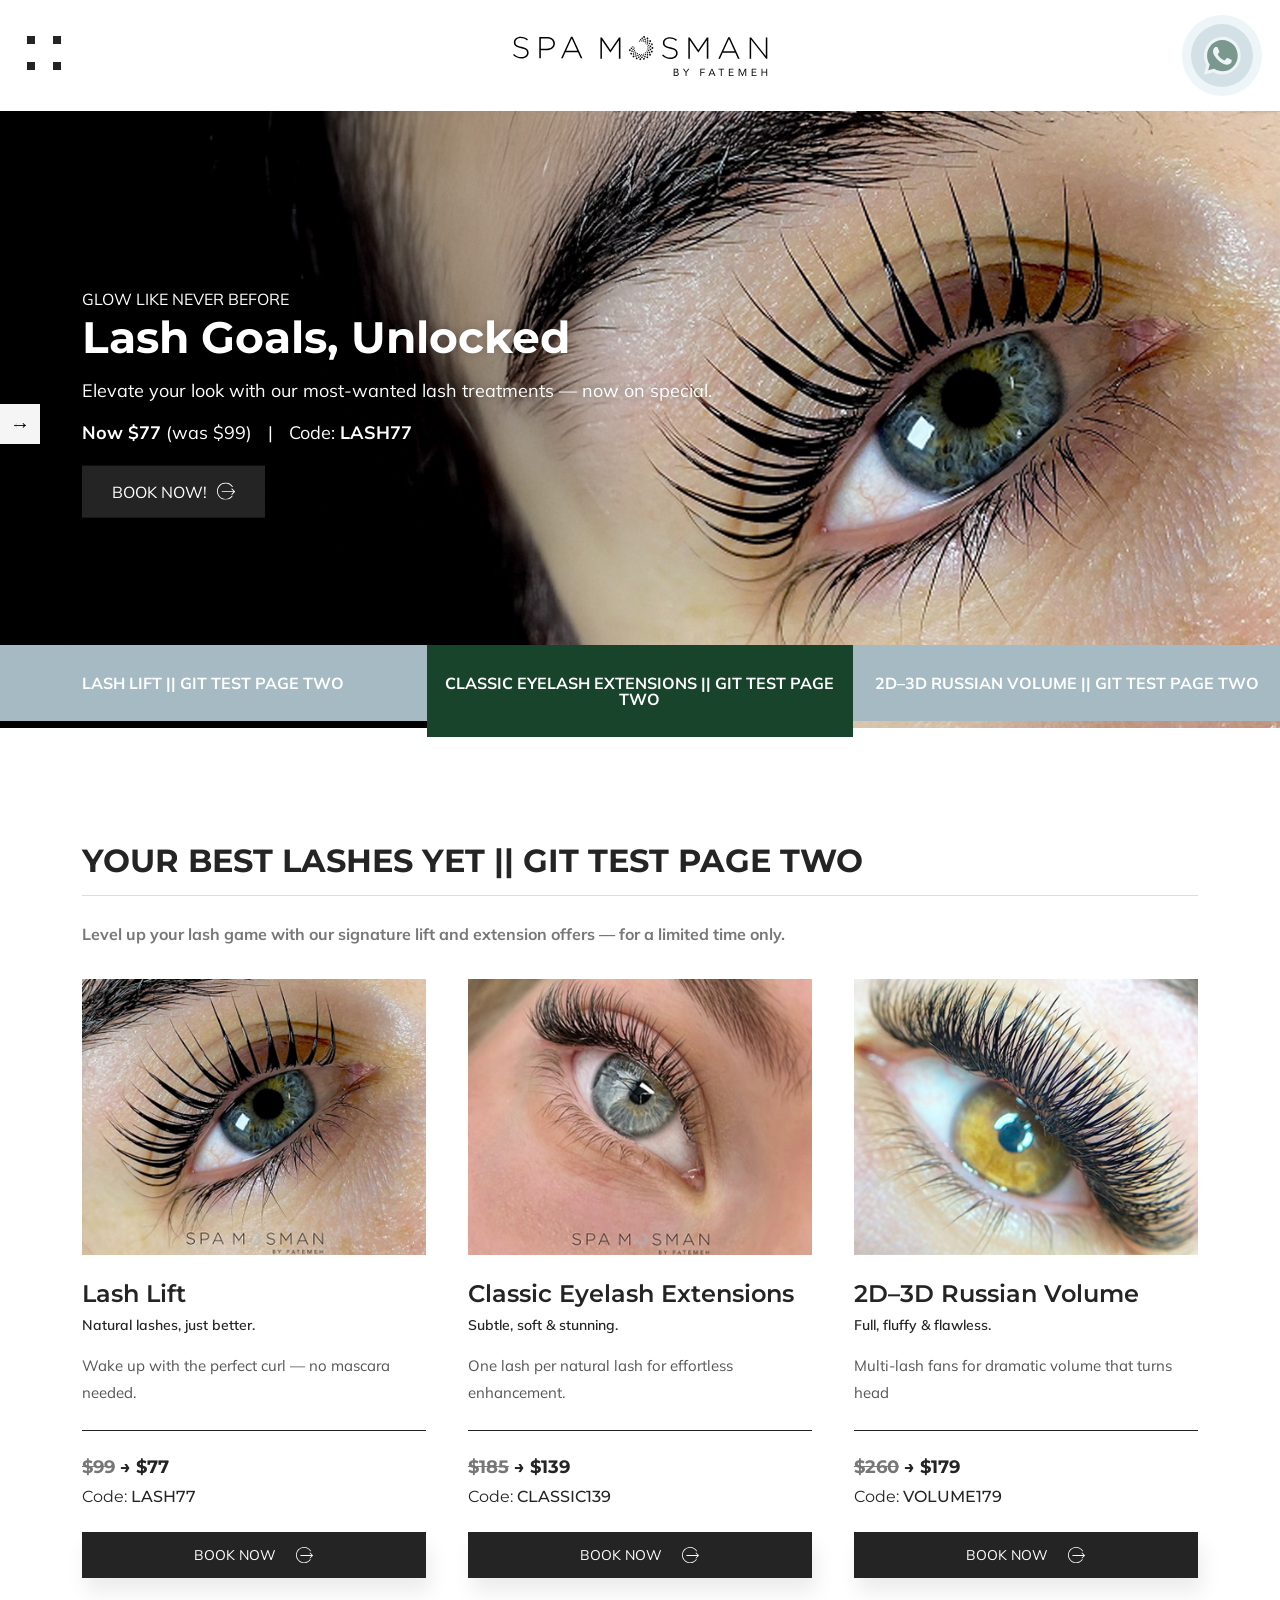
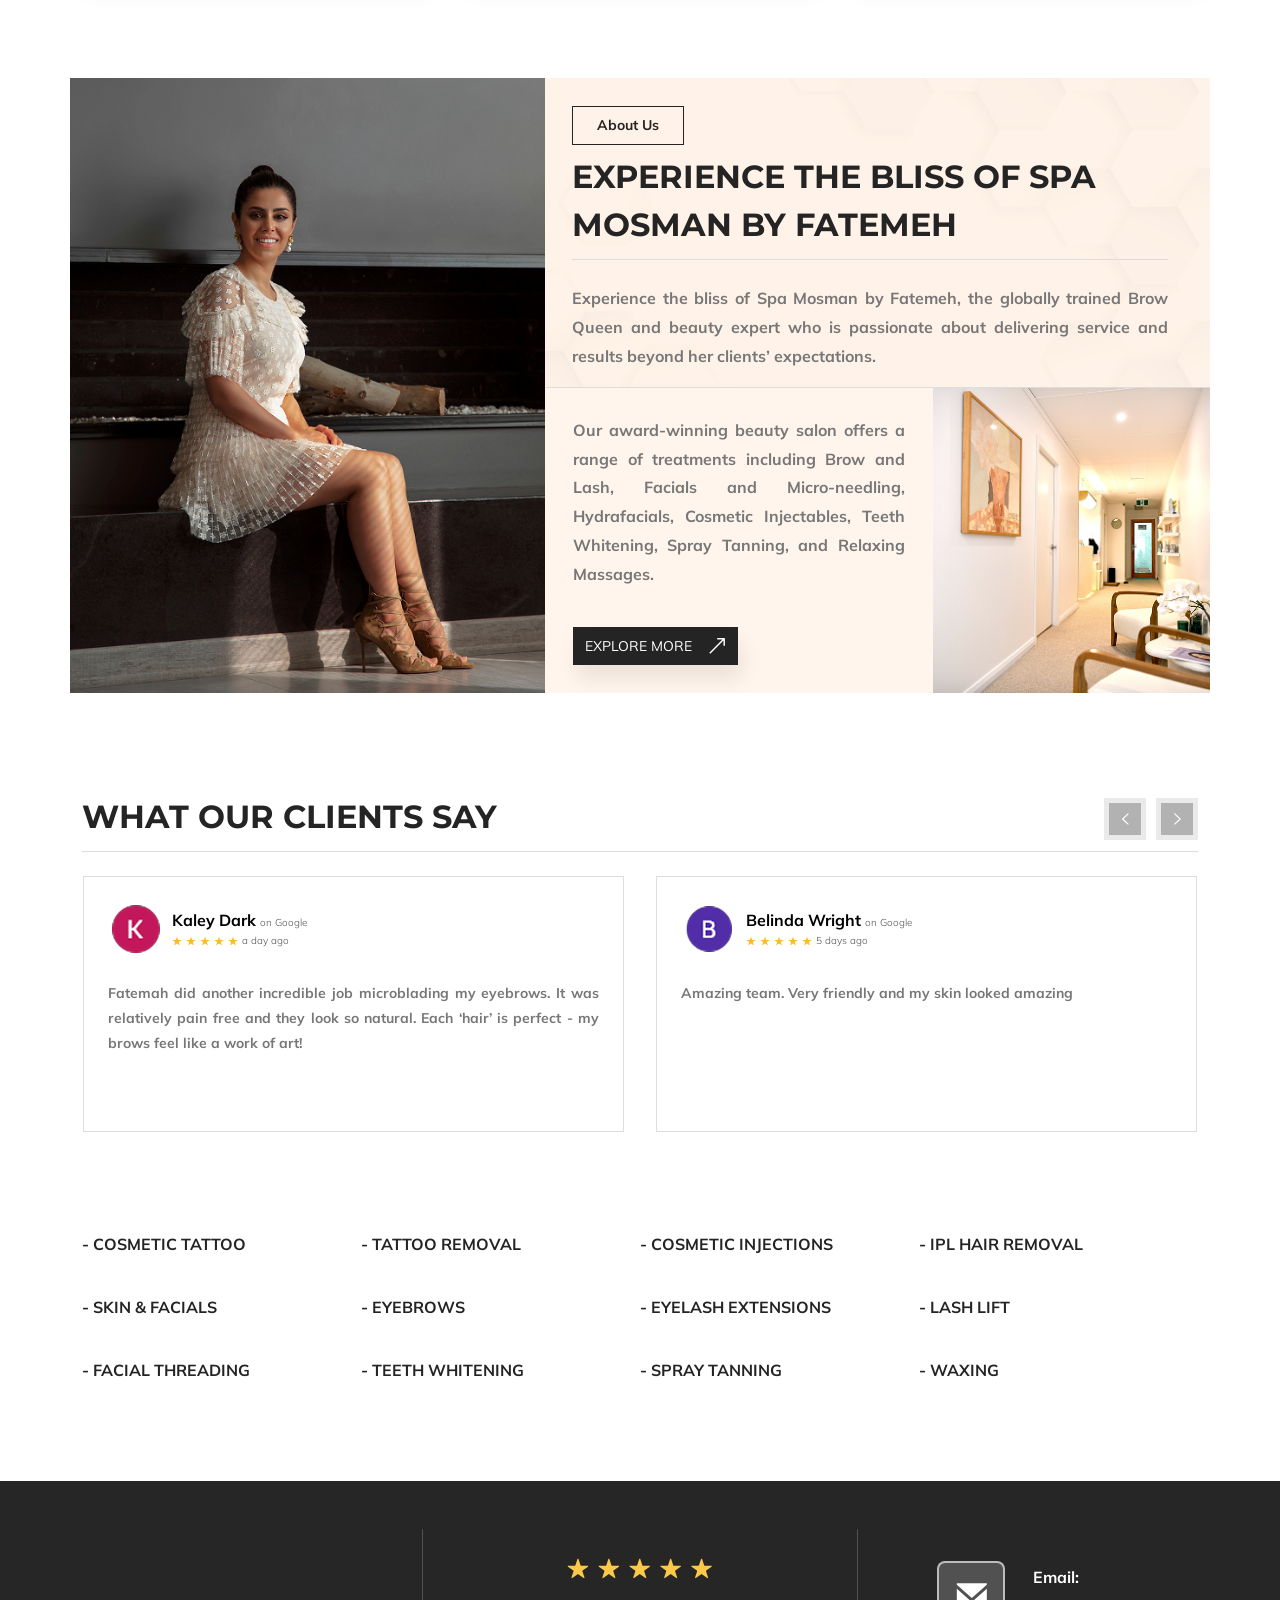
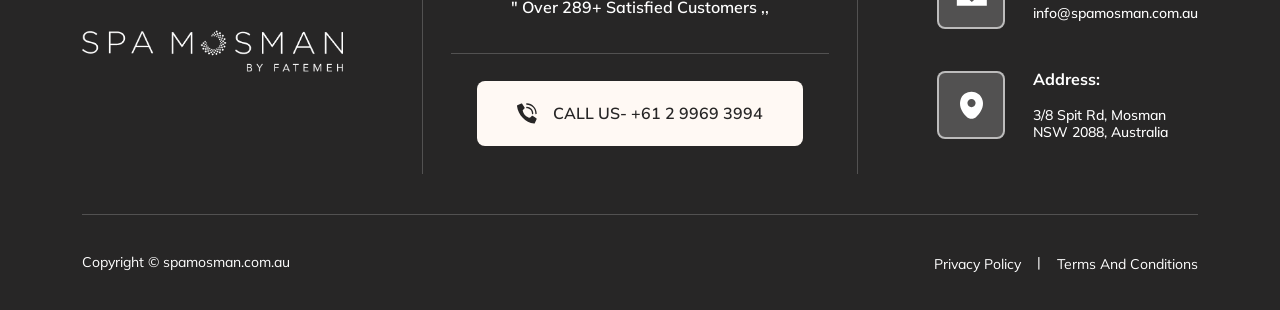
<file: lashesdeal.html>
<!DOCTYPE html>
<html lang="en">

<head>
    <meta charset="UTF-8">
    <meta name="viewport" content="width=device-width, initial-scale=1.0">
    <meta http-equiv="X-UA-Compatible" content="IE=edge">
    <title>:: Spamosman :: Inner Page 123::</title>
    <!-- Favicon link -->
    <link rel="icon" href="images/FavIcon.png" type="image/x-icon">
    <!-- Alternate PNG favicon (if needed) -->
    <link rel="icon" href="images/FavIcon.png" type="image/png">


    <!-- Latest compiled Bootstrap 5.3.3 CSS -->
    <link href="https://cdn.jsdelivr.net/npm/bootstrap@5.3.3/dist/css/bootstrap.min.css" rel="stylesheet">

    <!-- jQuery (must be loaded before Bootstrap JS) -->
    <script src="https://code.jquery.com/jquery-3.6.0.min.js"></script>

    <!-- Bootstrap 5.3.3 JavaScript (includes Popper.js) -->
    <script src="https://cdn.jsdelivr.net/npm/bootstrap@5.3.3/dist/js/bootstrap.bundle.min.js"></script>

    <!-- Font Awesome (for icons) -->
    <link href="https://cdnjs.cloudflare.com/ajax/libs/font-awesome/6.4.0/css/all.min.css" rel="stylesheet">

    <!-- Google API -->
    <script src="https://apis.google.com/js/api.js"></script>


    <!-- HTML5 Shiv for older IE versions -->
    <!--[if lt IE 9]>
        <script src="https://oss.maxcdn.com/html5shiv/3.7.3/html5shiv.min.js"></script>
    <![endif]-->


    <!-- owl css & Js-->
    <link rel="stylesheet" href="https://cdnjs.cloudflare.com/ajax/libs/OwlCarousel2/2.3.4/assets/owl.carousel.min.css">
    <script src="https://cdnjs.cloudflare.com/ajax/libs/OwlCarousel2/2.3.4/owl.carousel.min.js"></script>


    <!-- jQuery Banner tabs -->
    <script src="js/banner-tabs-script.js"></script>

    <!-- custom css -->
    <link href="css/custom-stylesheet.css" rel="stylesheet">

</head>

<body>

    <header id="home" class="mainHeader">
        <nav class="navbar navbar-light mainNavigation">
            <div class="container-fluid">
                <div class="mainNavigation__col mainNavigation__colNav">
                    <div class="toggleCotainer">
                        <button class="navbar-toggler" type="button" data-bs-toggle="collapse"
                            data-bs-target="#collapsibleNavbar">
                            <!-- <span class="navbar-toggler-icon"></span> -->
                            <span class="togglerTop"></span>
                            <span class="togglerBottom"></span>
                        </button>
                    </div>
                    <div class="collapse navbar-collapse mainNavigation__menus" id="collapsibleNavbar">
                        <ul class="navbar-nav">
                            <!--<li class="nav-item">
                                <a class="nav-link" href="#sectionAbot">About</a>
                            </li>  main li-->

                            <li class="nav-item">
                                <a class="nav-link" href="#servicesSection">Offers</a>
                            </li> <!-- main li-->

                            <li class="nav-item">
                                <a class="nav-link" href="#aboutSection">About Us</a>
                            </li> <!-- main li-->

                            <li class="nav-item">
                                <a class="nav-link" href="#testimonialSection">Testimonial</a>
                            </li> <!-- main li-->

                            <li class="nav-item">
                                <a class="nav-link" href="#importantInformation">Important Information</a>
                            </li> <!-- main li-->


                        </ul> <!-- main menu -->
                    </div> <!--- collaspsible nav -->
                </div> <!-- nav col -->

                <div class="mainNavigation__col mainNavigation__colLogo">
                    <a class="navbar-brand" href="https://www.spamosman.com.au/" target="_blank"><img src="images/LogoMain-1.svg"></a>
                </div> <!-- nav col -->
                <div class="mainNavigation__col mainNavigation__colPhone">
                    <a class="headerWhatsApp" href="https://api.whatsapp.com/send?phone=61470147492" target="_blank">
                        <img src="images/whatsAppIcon-header.svg" alt="WhatsApp">
                    </a>
                </div> <!-- nav col -->
            </div> <!-- container -->
        </nav>
    </header> <!--- end header -->

    <div class="bannerSection">
        <div class="banner-tabs-container">
            <div class="banner-tabs-content-wrapper">
                
                <button class="banner-nav-arrow banner-nav-prev" aria-label="Previous tab">←</button>
                <button class="banner-nav-arrow banner-nav-next" aria-label="Next tab">→</button>

                <div class="banner-tabs-content-container">
                    <div class="banner-tab-panel" data-banner-content="0">
                        <div class="bannerTabImg"><img src="images/eyelash-deals-bannerImage_01.png"></div>
                        <div class="container custom-containerTabImg">
                            <div class="bannerTabText">
                                <h4>Glow Like Never Before</h4>
                                <h2>Lash Goals, Unlocked</h2>
                                <p class="d-none d-lg-block">Elevate your look with our most-wanted lash
                                    treatments — now on special.</p>
                                <p class="d-lg-none">Natural lashes, just better.</p>
                                <ul>
                                    <li><b>Now $77</b> (was $99)</li>
                                    <li>Code: <b>LASH77</b></li>
                                </ul>
                                <a class="baseCTA" target="_blank" href="https://bookings.gettimely.com/spamosman/bb/book?location=32843&category=86324&product=393568%3ASV">Book Now!
                                    <svg width="21" height="20" viewBox="0 0 21 20" fill="none"
                                        xmlns="http://www.w3.org/2000/svg">
                                        <path fill-rule="evenodd" clip-rule="evenodd"
                                            d="M17.3109 15.25C15.6772 17.5211 13.0113 19 10 19C5.02944 19 1 14.9706 1 10C1 5.02944 5.02944 1 10 1C13.227 1 16.0573 2.69836 17.6459 5.25H18.802C17.1114 2.12367 13.8037 0 10 0C4.47715 0 0 4.47715 0 10C0 15.5228 4.47715 20 10 20C13.5972 20 16.7509 18.1006 18.5127 15.25H17.3109Z"
                                            fill="white"></path>
                                        <path
                                            d="M20.8536 10.8534C21.0488 10.6582 21.0488 10.3416 20.8536 10.1463L17.6716 6.96434C17.4763 6.76908 17.1597 6.76908 16.9645 6.96434C16.7692 7.15961 16.7692 7.47619 16.9645 7.67145L19.7929 10.4999L16.9645 13.3283C16.7692 13.5236 16.7692 13.8401 16.9645 14.0354C17.1597 14.2307 17.4763 14.2307 17.6716 14.0354L20.8536 10.8534ZM5.5 10.9999H20.5V9.99988H5.5V10.9999Z"
                                            fill="white"></path>
                                    </svg>
                                </a>
                            </div>
                        </div> <!-- container -->
                    </div> <!-- tab 01-->
                    <div class="banner-tab-panel" data-banner-content="1">
                        <div class="bannerTabImg"><img src="images/eyelash-deals-bannerImage_02.jpg"></div>
                        <div class="container custom-containerTabImg">
                            <div class="bannerTabText">
                                <h4>Glow Like Never Before</h4>
                                <h2>Classic Eyelash Extensions</h2>
                                <p class="d-none d-lg-block">One lash per natural lash for effortless enhancement.</p>
                                <p class="d-lg-none">Subtle, soft & stunning.</p>
                                <ul>
                                    <li><b>Now $139</b> (was $185)</li>
                                    <li>Code: <b>CLASSIC139</b></li>
                                </ul>
                                <a class="baseCTA" target="_blank" href="https://bookings.gettimely.com/spamosman/bb/book?location=32843&category=25136&product=204100%3ASV">Book Now!
                                    <svg width="21" height="20" viewBox="0 0 21 20" fill="none"
                                        xmlns="http://www.w3.org/2000/svg">
                                        <path fill-rule="evenodd" clip-rule="evenodd"
                                            d="M17.3109 15.25C15.6772 17.5211 13.0113 19 10 19C5.02944 19 1 14.9706 1 10C1 5.02944 5.02944 1 10 1C13.227 1 16.0573 2.69836 17.6459 5.25H18.802C17.1114 2.12367 13.8037 0 10 0C4.47715 0 0 4.47715 0 10C0 15.5228 4.47715 20 10 20C13.5972 20 16.7509 18.1006 18.5127 15.25H17.3109Z"
                                            fill="white"></path>
                                        <path
                                            d="M20.8536 10.8534C21.0488 10.6582 21.0488 10.3416 20.8536 10.1463L17.6716 6.96434C17.4763 6.76908 17.1597 6.76908 16.9645 6.96434C16.7692 7.15961 16.7692 7.47619 16.9645 7.67145L19.7929 10.4999L16.9645 13.3283C16.7692 13.5236 16.7692 13.8401 16.9645 14.0354C17.1597 14.2307 17.4763 14.2307 17.6716 14.0354L20.8536 10.8534ZM5.5 10.9999H20.5V9.99988H5.5V10.9999Z"
                                            fill="white"></path>
                                    </svg>
                                </a>
                            </div>
                        </div> <!-- container -->
                    </div> <!-- tab 01-->
                    <div class="banner-tab-panel" data-banner-content="2">
                        <div class="bannerTabImg"><img src="images/eyelash-deals-bannerImage_03.jpg"></div>
                        <div class="container custom-containerTabImg">
                            <div class="bannerTabText">
                                <h4>Glow Like Never Before</h4>
                                <h2>2D–3D Russian Volume</h2>
                                <p class="d-none d-lg-block">Multi-lash fans for dramatic volume that turns head</p>
                                <p class="d-lg-none">Full, fluffy & flawless.</p>
                                <ul>
                                    <li><b>Now $179</b> (was $260)</li>
                                    <li>Code: <b>VOLUME179</b></li>
                                </ul>
                                <a class="baseCTA" target="_blank" href="https://bookings.gettimely.com/spamosman/bb/book?location=32843&category=25136&product=217004%3ASV">Book Now!
                                    <svg width="21" height="20" viewBox="0 0 21 20" fill="none"
                                        xmlns="http://www.w3.org/2000/svg">
                                        <path fill-rule="evenodd" clip-rule="evenodd"
                                            d="M17.3109 15.25C15.6772 17.5211 13.0113 19 10 19C5.02944 19 1 14.9706 1 10C1 5.02944 5.02944 1 10 1C13.227 1 16.0573 2.69836 17.6459 5.25H18.802C17.1114 2.12367 13.8037 0 10 0C4.47715 0 0 4.47715 0 10C0 15.5228 4.47715 20 10 20C13.5972 20 16.7509 18.1006 18.5127 15.25H17.3109Z"
                                            fill="white"></path>
                                        <path
                                            d="M20.8536 10.8534C21.0488 10.6582 21.0488 10.3416 20.8536 10.1463L17.6716 6.96434C17.4763 6.76908 17.1597 6.76908 16.9645 6.96434C16.7692 7.15961 16.7692 7.47619 16.9645 7.67145L19.7929 10.4999L16.9645 13.3283C16.7692 13.5236 16.7692 13.8401 16.9645 14.0354C17.1597 14.2307 17.4763 14.2307 17.6716 14.0354L20.8536 10.8534ZM5.5 10.9999H20.5V9.99988H5.5V10.9999Z"
                                            fill="white"></path>
                                    </svg>
                                </a>
                            </div>
                        </div> <!-- container -->
                    </div> <!-- tab 03-->
                </div>
            </div> <!-- tab wrapper -->
            <ul class="banner-tabs-header">
                <div class="banner-tab-slider d-none" style="width: 33.33%; left: 0;"></div>
                <li><button class="banner-tab-button" data-banner-tab="0">Lash Lift  || Git Test page two</button></li>
                <li><button class="banner-tab-button active banner-tab-active" data-banner-tab="1">Classic Eyelash
                        Extensions  || Git Test page two</button></li>
                <li><button class="banner-tab-button" data-banner-tab="2">2D–3D Russian Volume  || Git Test page two</button></li>
            </ul>

        </div> <!-- tab holder -->
    </div> <!-- banner Section-->


    <div id="servicesSection" class="servicesSection">
        <div class="container">
            <div class="row">
                <div class="col-12">
                    <h2 class="sectionHeading">Your Best Lashes Yet  || Git Test page two</h2>
                    <p class="sectionDescription">Level up your lash game with our signature lift and extension offers —
                        for a limited time only.
                    </p>
                </div>
            </div> <!-- row -->

            <div class="row servicesSectionGrid">
                <div class="col-lg-4 servicesSectionGrid__Col">
                    <div class="services__block">
                        <img src="images/your-best_sectionImages_01.png" alt="">
                        <h4>Lash Lift</h4>
                        <h6>Natural lashes, just better.</h6>
                        <p>Wake up with the perfect curl — no mascara needed.</p>
                        <div class="services__blockDetails">
                            <h5 class="services__blockPrice"><span class="basePrice">$99</span> → $77 </h5>
                            <h5 class="services__blockCode">Code: <span>LASH77</span></h5>
                        </div>
                        <a class="baseCTA" target="_blank" href="https://bookings.gettimely.com/spamosman/bb/book?location=32843&category=86324&product=393568%3ASV">Book Now
                            <svg width="21" height="20" viewBox="0 0 21 20" fill="none"
                                xmlns="http://www.w3.org/2000/svg">
                                <path fill-rule="evenodd" clip-rule="evenodd"
                                    d="M17.3109 15.25C15.6772 17.5211 13.0113 19 10 19C5.02944 19 1 14.9706 1 10C1 5.02944 5.02944 1 10 1C13.227 1 16.0573 2.69836 17.6459 5.25H18.802C17.1114 2.12367 13.8037 0 10 0C4.47715 0 0 4.47715 0 10C0 15.5228 4.47715 20 10 20C13.5972 20 16.7509 18.1006 18.5127 15.25H17.3109Z"
                                    fill="white"></path>
                                <path
                                    d="M20.8536 10.8534C21.0488 10.6582 21.0488 10.3416 20.8536 10.1463L17.6716 6.96434C17.4763 6.76908 17.1597 6.76908 16.9645 6.96434C16.7692 7.15961 16.7692 7.47619 16.9645 7.67145L19.7929 10.4999L16.9645 13.3283C16.7692 13.5236 16.7692 13.8401 16.9645 14.0354C17.1597 14.2307 17.4763 14.2307 17.6716 14.0354L20.8536 10.8534ZM5.5 10.9999H20.5V9.99988H5.5V10.9999Z"
                                    fill="white"></path>
                            </svg>
                        </a>
                    </div>
                </div> <!-- col md -->


                <div class="col-lg-4 servicesSectionGrid__Col">
                    <div class="services__block">
                        <img src="images/your-best_sectionImages_02.png" alt="">
                        <h4>Classic Eyelash Extensions</h4>
                        <h6>Subtle, soft & stunning.</h6>
                        <p>One lash per natural lash for effortless enhancement.</p>
                        <div class="services__blockDetails">
                            <h5 class="services__blockPrice"><span class="basePrice">$185</span> → $139</h5>
                            <h5 class="services__blockCode">Code: <span>CLASSIC139</span></h5>
                        </div>
                        <a class="baseCTA" target="_blank" href="https://bookings.gettimely.com/spamosman/bb/book?location=32843&category=25136&product=204100%3ASV">Book Now
                            <svg width="21" height="20" viewBox="0 0 21 20" fill="none"
                                xmlns="http://www.w3.org/2000/svg">
                                <path fill-rule="evenodd" clip-rule="evenodd"
                                    d="M17.3109 15.25C15.6772 17.5211 13.0113 19 10 19C5.02944 19 1 14.9706 1 10C1 5.02944 5.02944 1 10 1C13.227 1 16.0573 2.69836 17.6459 5.25H18.802C17.1114 2.12367 13.8037 0 10 0C4.47715 0 0 4.47715 0 10C0 15.5228 4.47715 20 10 20C13.5972 20 16.7509 18.1006 18.5127 15.25H17.3109Z"
                                    fill="white"></path>
                                <path
                                    d="M20.8536 10.8534C21.0488 10.6582 21.0488 10.3416 20.8536 10.1463L17.6716 6.96434C17.4763 6.76908 17.1597 6.76908 16.9645 6.96434C16.7692 7.15961 16.7692 7.47619 16.9645 7.67145L19.7929 10.4999L16.9645 13.3283C16.7692 13.5236 16.7692 13.8401 16.9645 14.0354C17.1597 14.2307 17.4763 14.2307 17.6716 14.0354L20.8536 10.8534ZM5.5 10.9999H20.5V9.99988H5.5V10.9999Z"
                                    fill="white"></path>
                            </svg>
                        </a>
                    </div>
                </div> <!-- col md -->


                <div class="col-lg-4 servicesSectionGrid__Col">
                    <div class="services__block">
                        <img src="images/your-best_sectionImages_03.png" alt="">
                        <h4>2D–3D Russian Volume</h4>
                        <h6>Full, fluffy & flawless.</h6>
                        <p>Multi-lash fans for dramatic volume that turns head</p>
                        <div class="services__blockDetails">
                            <h5 class="services__blockPrice"><span class="basePrice">$260</span> → $179</h5>
                            <h5 class="services__blockCode">Code: <span>VOLUME179</span></h5>
                        </div>
                        <a class="baseCTA" target="_blank" href="https://bookings.gettimely.com/spamosman/bb/book?location=32843&category=25136&product=217004%3ASV">Book Now
                            <svg width="21" height="20" viewBox="0 0 21 20" fill="none"
                                xmlns="http://www.w3.org/2000/svg">
                                <path fill-rule="evenodd" clip-rule="evenodd"
                                    d="M17.3109 15.25C15.6772 17.5211 13.0113 19 10 19C5.02944 19 1 14.9706 1 10C1 5.02944 5.02944 1 10 1C13.227 1 16.0573 2.69836 17.6459 5.25H18.802C17.1114 2.12367 13.8037 0 10 0C4.47715 0 0 4.47715 0 10C0 15.5228 4.47715 20 10 20C13.5972 20 16.7509 18.1006 18.5127 15.25H17.3109Z"
                                    fill="white"></path>
                                <path
                                    d="M20.8536 10.8534C21.0488 10.6582 21.0488 10.3416 20.8536 10.1463L17.6716 6.96434C17.4763 6.76908 17.1597 6.76908 16.9645 6.96434C16.7692 7.15961 16.7692 7.47619 16.9645 7.67145L19.7929 10.4999L16.9645 13.3283C16.7692 13.5236 16.7692 13.8401 16.9645 14.0354C17.1597 14.2307 17.4763 14.2307 17.6716 14.0354L20.8536 10.8534ZM5.5 10.9999H20.5V9.99988H5.5V10.9999Z"
                                    fill="white"></path>
                            </svg>
                        </a>
                    </div>
                </div> <!-- col md -->
            </div>
        </div> <!-- container -->
    </div> <!-- pageServicesSection -->

    <div class="container aboutSectionCon">
        <div id="aboutSection" class="aboutSection">
            <div class="row">
                <div class="col-md-5 aboutSection__mainImg d-none d-md-block">
                    <img src="images/FatemehAboutMain.png" alt="">
                </div>
                <div class="col-md-7 aboutSection__text">
                    <div class="aboutSection__textTop">
                        <h4>About Us</h4>
                        <h2 class="sectionHeading">Experience the bliss of Spa Mosman by Fatemeh</h2>
                        <p>Experience the bliss of Spa Mosman by Fatemeh, the globally trained Brow Queen and beauty
                            expert
                            who is passionate about delivering service and results beyond her clients’ expectations.
                        </p>
                    </div>
                    <div class="aboutMobileImg d-md-none">
                        <img src="images/FatemehAboutMain.png" alt="">
                    </div>
                    <div class="row aboutSection__textInnerRow">
                        <div class="col-lg-7 aboutSection__textInnerRowText">
                            <p>Our award-winning beauty salon offers a range of treatments including Brow and Lash,
                                Facials and Micro-needling, Hydrafacials, Cosmetic Injectables, Teeth Whitening, Spray
                                Tanning, and Relaxing Massages.</p>

                            <a class="baseCTA" target="_blank" href="https://www.spamosman.com.au/">EXPLORE MORE
                                <svg width="10" height="10" viewBox="0 0 10 10" fill="none"
                                    xmlns="http://www.w3.org/2000/svg">
                                    <path
                                        d="M9.4 1C9.4 0.779086 9.22091 0.6 9 0.6L5.4 0.600001C5.17909 0.6 5 0.779086 5 1C5 1.22091 5.17909 1.4 5.4 1.4L8.6 1.4L8.6 4.6C8.6 4.82091 8.77909 5 9 5C9.22091 5 9.4 4.82091 9.4 4.6L9.4 1ZM1.28284 9.28284L9.28284 1.28284L8.71716 0.717158L0.717157 8.71716L1.28284 9.28284Z"
                                        fill="white" />
                                </svg>
                            </a>

                        </div>
                        <div class="col-lg-5 aboutSection__textInnerRowImg">
                            <img src="images/AbotInnerSalonPhoto.png" alt="">
                        </div>
                    </div> <!-- inner Row -->
                </div>
            </div>
        </div><!-- about section -->
    </div><!-- about section container -->


    <div class="container">
        <div id="testimonialSection" class="testimonialSection">
            <div class="row">
                <div class="col-12">
                    <h2 class="sectionHeading">What Our Clients Say</h2>
                </div>
            </div> <!-- row -->

            <div class="testimonialSlides">
                <div class="owl-carousel" id="testimonial__owlCarousel">

                    <div class="testimonialBlock">
                        <div class="testimonialBlock__author">
                            <div class="testimonialBlock__authorthumb">
                                <img src="images/TestimonilaUser__1.png" alt="">
                            </div>
                            <div class="testimonialBlock__authorText">
                                <h4>Kaley Dark <span>on Google</span></h4>
                                <div class="testimonialBlock__ratting">
                                    <svg width="10" height="10" viewBox="0 0 10 10" fill="none"
                                        xmlns="http://www.w3.org/2000/svg">
                                        <path
                                            d="M5 0.5L6.12257 3.95492H9.75528L6.81636 6.09017L7.93893 9.54508L5 7.40983L2.06107 9.54508L3.18364 6.09017L0.244718 3.95492H3.87743L5 0.5Z"
                                            fill="#FDBC26" />
                                    </svg>
                                    <svg width="10" height="10" viewBox="0 0 10 10" fill="none"
                                        xmlns="http://www.w3.org/2000/svg">
                                        <path
                                            d="M5 0.5L6.12257 3.95492H9.75528L6.81636 6.09017L7.93893 9.54508L5 7.40983L2.06107 9.54508L3.18364 6.09017L0.244718 3.95492H3.87743L5 0.5Z"
                                            fill="#FDBC26" />
                                    </svg>
                                    <svg width="10" height="10" viewBox="0 0 10 10" fill="none"
                                        xmlns="http://www.w3.org/2000/svg">
                                        <path
                                            d="M5 0.5L6.12257 3.95492H9.75528L6.81636 6.09017L7.93893 9.54508L5 7.40983L2.06107 9.54508L3.18364 6.09017L0.244718 3.95492H3.87743L5 0.5Z"
                                            fill="#FDBC26" />
                                    </svg>
                                    <svg width="10" height="10" viewBox="0 0 10 10" fill="none"
                                        xmlns="http://www.w3.org/2000/svg">
                                        <path
                                            d="M5 0.5L6.12257 3.95492H9.75528L6.81636 6.09017L7.93893 9.54508L5 7.40983L2.06107 9.54508L3.18364 6.09017L0.244718 3.95492H3.87743L5 0.5Z"
                                            fill="#FDBC26" />
                                    </svg>
                                    <svg width="10" height="10" viewBox="0 0 10 10" fill="none"
                                        xmlns="http://www.w3.org/2000/svg">
                                        <path
                                            d="M5 0.5L6.12257 3.95492H9.75528L6.81636 6.09017L7.93893 9.54508L5 7.40983L2.06107 9.54508L3.18364 6.09017L0.244718 3.95492H3.87743L5 0.5Z"
                                            fill="#FDBC26" />
                                    </svg>
                                    <span class="testimonialBlock__rattingTime">a day ago</span>
                                </div>
                            </div>
                        </div> <!-- author -->

                        <p>Fatemah did another incredible job microblading my eyebrows. It was relatively pain free and
                            they look so natural. Each ‘hair’ is perfect - my brows feel like a work of art!</p>
                    </div> <!-- block 01 -->


                    <div class="testimonialBlock">
                        <div class="testimonialBlock__author">
                            <div class="testimonialBlock__authorthumb">
                                <img src="images/TestimonilaUser__2.png" alt="">
                            </div>
                            <div class="testimonialBlock__authorText">
                                <h4>Belinda Wright <span>on Google</span></h4>
                                <div class="testimonialBlock__ratting">
                                    <svg width="10" height="10" viewBox="0 0 10 10" fill="none"
                                        xmlns="http://www.w3.org/2000/svg">
                                        <path
                                            d="M5 0.5L6.12257 3.95492H9.75528L6.81636 6.09017L7.93893 9.54508L5 7.40983L2.06107 9.54508L3.18364 6.09017L0.244718 3.95492H3.87743L5 0.5Z"
                                            fill="#FDBC26" />
                                    </svg>
                                    <svg width="10" height="10" viewBox="0 0 10 10" fill="none"
                                        xmlns="http://www.w3.org/2000/svg">
                                        <path
                                            d="M5 0.5L6.12257 3.95492H9.75528L6.81636 6.09017L7.93893 9.54508L5 7.40983L2.06107 9.54508L3.18364 6.09017L0.244718 3.95492H3.87743L5 0.5Z"
                                            fill="#FDBC26" />
                                    </svg>
                                    <svg width="10" height="10" viewBox="0 0 10 10" fill="none"
                                        xmlns="http://www.w3.org/2000/svg">
                                        <path
                                            d="M5 0.5L6.12257 3.95492H9.75528L6.81636 6.09017L7.93893 9.54508L5 7.40983L2.06107 9.54508L3.18364 6.09017L0.244718 3.95492H3.87743L5 0.5Z"
                                            fill="#FDBC26" />
                                    </svg>
                                    <svg width="10" height="10" viewBox="0 0 10 10" fill="none"
                                        xmlns="http://www.w3.org/2000/svg">
                                        <path
                                            d="M5 0.5L6.12257 3.95492H9.75528L6.81636 6.09017L7.93893 9.54508L5 7.40983L2.06107 9.54508L3.18364 6.09017L0.244718 3.95492H3.87743L5 0.5Z"
                                            fill="#FDBC26" />
                                    </svg>
                                    <svg width="10" height="10" viewBox="0 0 10 10" fill="none"
                                        xmlns="http://www.w3.org/2000/svg">
                                        <path
                                            d="M5 0.5L6.12257 3.95492H9.75528L6.81636 6.09017L7.93893 9.54508L5 7.40983L2.06107 9.54508L3.18364 6.09017L0.244718 3.95492H3.87743L5 0.5Z"
                                            fill="#FDBC26" />
                                    </svg>
                                    <span class="testimonialBlock__rattingTime">5 days ago</span>
                                </div>
                            </div>
                        </div> <!-- author -->

                        <p>Amazing team. Very friendly and my skin looked amazing</p>
                    </div> <!-- block 01 -->




                    <div class="testimonialBlock">
                        <div class="testimonialBlock__author">
                            <div class="testimonialBlock__authorthumb">
                                <img src="images/TestimonilaUser__3.png" alt="">
                            </div>
                            <div class="testimonialBlock__authorText">
                                <h4>Paul Ingram <span>on Google</span></h4>
                                <div class="testimonialBlock__ratting">
                                    <svg width="10" height="10" viewBox="0 0 10 10" fill="none"
                                        xmlns="http://www.w3.org/2000/svg">
                                        <path
                                            d="M5 0.5L6.12257 3.95492H9.75528L6.81636 6.09017L7.93893 9.54508L5 7.40983L2.06107 9.54508L3.18364 6.09017L0.244718 3.95492H3.87743L5 0.5Z"
                                            fill="#FDBC26" />
                                    </svg>
                                    <svg width="10" height="10" viewBox="0 0 10 10" fill="none"
                                        xmlns="http://www.w3.org/2000/svg">
                                        <path
                                            d="M5 0.5L6.12257 3.95492H9.75528L6.81636 6.09017L7.93893 9.54508L5 7.40983L2.06107 9.54508L3.18364 6.09017L0.244718 3.95492H3.87743L5 0.5Z"
                                            fill="#FDBC26" />
                                    </svg>
                                    <svg width="10" height="10" viewBox="0 0 10 10" fill="none"
                                        xmlns="http://www.w3.org/2000/svg">
                                        <path
                                            d="M5 0.5L6.12257 3.95492H9.75528L6.81636 6.09017L7.93893 9.54508L5 7.40983L2.06107 9.54508L3.18364 6.09017L0.244718 3.95492H3.87743L5 0.5Z"
                                            fill="#FDBC26" />
                                    </svg>
                                    <svg width="10" height="10" viewBox="0 0 10 10" fill="none"
                                        xmlns="http://www.w3.org/2000/svg">
                                        <path
                                            d="M5 0.5L6.12257 3.95492H9.75528L6.81636 6.09017L7.93893 9.54508L5 7.40983L2.06107 9.54508L3.18364 6.09017L0.244718 3.95492H3.87743L5 0.5Z"
                                            fill="#FDBC26" />
                                    </svg>
                                    <svg width="10" height="10" viewBox="0 0 10 10" fill="none"
                                        xmlns="http://www.w3.org/2000/svg">
                                        <path
                                            d="M5 0.5L6.12257 3.95492H9.75528L6.81636 6.09017L7.93893 9.54508L5 7.40983L2.06107 9.54508L3.18364 6.09017L0.244718 3.95492H3.87743L5 0.5Z"
                                            fill="#FDBC26" />
                                    </svg>
                                    <span class="testimonialBlock__rattingTime">a day ago</span>
                                </div>
                            </div>
                        </div> <!-- author -->

                        <p>Fatemeh is the best tanner in business. Very friendly and reliable. Been a happy customer for
                            years.</p>
                    </div> <!-- block 01 -->

                    <div class="testimonialBlock">
                        <div class="testimonialBlock__author">
                            <div class="testimonialBlock__authorthumb">
                                <img src="images/TestimonilaUser__1.png" alt="">
                            </div>
                            <div class="testimonialBlock__authorText">
                                <h4>Kaley Dark <span>on Google</span></h4>
                                <div class="testimonialBlock__ratting">
                                    <svg width="10" height="10" viewBox="0 0 10 10" fill="none"
                                        xmlns="http://www.w3.org/2000/svg">
                                        <path
                                            d="M5 0.5L6.12257 3.95492H9.75528L6.81636 6.09017L7.93893 9.54508L5 7.40983L2.06107 9.54508L3.18364 6.09017L0.244718 3.95492H3.87743L5 0.5Z"
                                            fill="#FDBC26" />
                                    </svg>
                                    <svg width="10" height="10" viewBox="0 0 10 10" fill="none"
                                        xmlns="http://www.w3.org/2000/svg">
                                        <path
                                            d="M5 0.5L6.12257 3.95492H9.75528L6.81636 6.09017L7.93893 9.54508L5 7.40983L2.06107 9.54508L3.18364 6.09017L0.244718 3.95492H3.87743L5 0.5Z"
                                            fill="#FDBC26" />
                                    </svg>
                                    <svg width="10" height="10" viewBox="0 0 10 10" fill="none"
                                        xmlns="http://www.w3.org/2000/svg">
                                        <path
                                            d="M5 0.5L6.12257 3.95492H9.75528L6.81636 6.09017L7.93893 9.54508L5 7.40983L2.06107 9.54508L3.18364 6.09017L0.244718 3.95492H3.87743L5 0.5Z"
                                            fill="#FDBC26" />
                                    </svg>
                                    <svg width="10" height="10" viewBox="0 0 10 10" fill="none"
                                        xmlns="http://www.w3.org/2000/svg">
                                        <path
                                            d="M5 0.5L6.12257 3.95492H9.75528L6.81636 6.09017L7.93893 9.54508L5 7.40983L2.06107 9.54508L3.18364 6.09017L0.244718 3.95492H3.87743L5 0.5Z"
                                            fill="#FDBC26" />
                                    </svg>
                                    <svg width="10" height="10" viewBox="0 0 10 10" fill="none"
                                        xmlns="http://www.w3.org/2000/svg">
                                        <path
                                            d="M5 0.5L6.12257 3.95492H9.75528L6.81636 6.09017L7.93893 9.54508L5 7.40983L2.06107 9.54508L3.18364 6.09017L0.244718 3.95492H3.87743L5 0.5Z"
                                            fill="#FDBC26" />
                                    </svg>
                                    <span class="testimonialBlock__rattingTime">a day ago</span>
                                </div>
                            </div>
                        </div> <!-- author -->

                        <p>Fatemah did another incredible job microblading my eyebrows. It was relatively pain free and
                            they look so natural. Each ‘hair’ is perfect - my brows feel like a work of art!</p>
                    </div> <!-- block 01 -->


                    <div class="testimonialBlock">
                        <div class="testimonialBlock__author">
                            <div class="testimonialBlock__authorthumb">
                                <img src="images/TestimonilaUser__2.png" alt="">
                            </div>
                            <div class="testimonialBlock__authorText">
                                <h4>Belinda Wright <span>on Google</span></h4>
                                <div class="testimonialBlock__ratting">
                                    <svg width="10" height="10" viewBox="0 0 10 10" fill="none"
                                        xmlns="http://www.w3.org/2000/svg">
                                        <path
                                            d="M5 0.5L6.12257 3.95492H9.75528L6.81636 6.09017L7.93893 9.54508L5 7.40983L2.06107 9.54508L3.18364 6.09017L0.244718 3.95492H3.87743L5 0.5Z"
                                            fill="#FDBC26" />
                                    </svg>
                                    <svg width="10" height="10" viewBox="0 0 10 10" fill="none"
                                        xmlns="http://www.w3.org/2000/svg">
                                        <path
                                            d="M5 0.5L6.12257 3.95492H9.75528L6.81636 6.09017L7.93893 9.54508L5 7.40983L2.06107 9.54508L3.18364 6.09017L0.244718 3.95492H3.87743L5 0.5Z"
                                            fill="#FDBC26" />
                                    </svg>
                                    <svg width="10" height="10" viewBox="0 0 10 10" fill="none"
                                        xmlns="http://www.w3.org/2000/svg">
                                        <path
                                            d="M5 0.5L6.12257 3.95492H9.75528L6.81636 6.09017L7.93893 9.54508L5 7.40983L2.06107 9.54508L3.18364 6.09017L0.244718 3.95492H3.87743L5 0.5Z"
                                            fill="#FDBC26" />
                                    </svg>
                                    <svg width="10" height="10" viewBox="0 0 10 10" fill="none"
                                        xmlns="http://www.w3.org/2000/svg">
                                        <path
                                            d="M5 0.5L6.12257 3.95492H9.75528L6.81636 6.09017L7.93893 9.54508L5 7.40983L2.06107 9.54508L3.18364 6.09017L0.244718 3.95492H3.87743L5 0.5Z"
                                            fill="#FDBC26" />
                                    </svg>
                                    <svg width="10" height="10" viewBox="0 0 10 10" fill="none"
                                        xmlns="http://www.w3.org/2000/svg">
                                        <path
                                            d="M5 0.5L6.12257 3.95492H9.75528L6.81636 6.09017L7.93893 9.54508L5 7.40983L2.06107 9.54508L3.18364 6.09017L0.244718 3.95492H3.87743L5 0.5Z"
                                            fill="#FDBC26" />
                                    </svg>
                                    <span class="testimonialBlock__rattingTime">5 days ago</span>
                                </div>
                            </div>
                        </div> <!-- author -->

                        <p>Amazing team. Very friendly and my skin looked amazing</p>
                    </div> <!-- block 01 -->




                    <div class="testimonialBlock">
                        <div class="testimonialBlock__author">
                            <div class="testimonialBlock__authorthumb">
                                <img src="images/TestimonilaUser__3.png" alt="">
                            </div>
                            <div class="testimonialBlock__authorText">
                                <h4>Paul Ingram <span>on Google</span></h4>
                                <div class="testimonialBlock__ratting">
                                    <svg width="10" height="10" viewBox="0 0 10 10" fill="none"
                                        xmlns="http://www.w3.org/2000/svg">
                                        <path
                                            d="M5 0.5L6.12257 3.95492H9.75528L6.81636 6.09017L7.93893 9.54508L5 7.40983L2.06107 9.54508L3.18364 6.09017L0.244718 3.95492H3.87743L5 0.5Z"
                                            fill="#FDBC26" />
                                    </svg>
                                    <svg width="10" height="10" viewBox="0 0 10 10" fill="none"
                                        xmlns="http://www.w3.org/2000/svg">
                                        <path
                                            d="M5 0.5L6.12257 3.95492H9.75528L6.81636 6.09017L7.93893 9.54508L5 7.40983L2.06107 9.54508L3.18364 6.09017L0.244718 3.95492H3.87743L5 0.5Z"
                                            fill="#FDBC26" />
                                    </svg>
                                    <svg width="10" height="10" viewBox="0 0 10 10" fill="none"
                                        xmlns="http://www.w3.org/2000/svg">
                                        <path
                                            d="M5 0.5L6.12257 3.95492H9.75528L6.81636 6.09017L7.93893 9.54508L5 7.40983L2.06107 9.54508L3.18364 6.09017L0.244718 3.95492H3.87743L5 0.5Z"
                                            fill="#FDBC26" />
                                    </svg>
                                    <svg width="10" height="10" viewBox="0 0 10 10" fill="none"
                                        xmlns="http://www.w3.org/2000/svg">
                                        <path
                                            d="M5 0.5L6.12257 3.95492H9.75528L6.81636 6.09017L7.93893 9.54508L5 7.40983L2.06107 9.54508L3.18364 6.09017L0.244718 3.95492H3.87743L5 0.5Z"
                                            fill="#FDBC26" />
                                    </svg>
                                    <svg width="10" height="10" viewBox="0 0 10 10" fill="none"
                                        xmlns="http://www.w3.org/2000/svg">
                                        <path
                                            d="M5 0.5L6.12257 3.95492H9.75528L6.81636 6.09017L7.93893 9.54508L5 7.40983L2.06107 9.54508L3.18364 6.09017L0.244718 3.95492H3.87743L5 0.5Z"
                                            fill="#FDBC26" />
                                    </svg>
                                    <span class="testimonialBlock__rattingTime">a day ago</span>
                                </div>
                            </div>
                        </div> <!-- author -->

                        <p>Fatemeh is the best tanner in business. Very friendly and reliable. Been a happy customer for
                            years.</p>
                    </div> <!-- block 01 -->
                </div> <!-- carousel -->
            </div> <!-- hodler -->
        </div> <!-- testimonialSection -->

        <div id="importantInformation" class="servicesListSection">
            <div class="row">
                <div class="col-12">
                    <ul class="servicesList__ul">
                        <li><a href="https://www.spamosman.com.au/lip-blush-lip-tint/" target="_blank">Cosmetic Tattoo</a></li>
                        <li><a href="https://www.spamosman.com.au/tattoo-removal/" target="_blank">Tattoo Removal</a></li>
                        <li><a href="https://www.spamosman.com.au/cosmetic-injections/" target="_blank">Cosmetic Injections</a></li>
                        <li><a href="https://www.spamosman.com.au/ipl-hair-removal/" target="_blank">IPL Hair Removal</a></li>
                        <li><a href="https://www.spamosman.com.au/skin-facials/skin-analysis/" target="_blank">Skin & facials</a></li>
                        <li><a href="https://www.spamosman.com.au/eyebrows/brow-lamination/" target="_blank">Eyebrows</a></li>
                        <li><a href="https://www.spamosman.com.au/eyelash-extensions/classic/" target="_blank">Eyelash Extensions</a></li>
                        <li><a href="https://www.spamosman.com.au/lash-lift/" target="_blank">Lash Lift</a></li>
                        <li><a href="https://www.spamosman.com.au/eyebrows/threading/" target="_blank">Facial Threading</a></li>
                        <li><a href="https://www.spamosman.com.au/teeth-whitening/" target="_blank">Teeth Whitening</a></li>
                        <li><a href="https://www.spamosman.com.au/spray-tanning/" target="_blank">Spray Tanning</a></li>
                        <li><a href="https://www.spamosman.com.au/waxing-2/" target="_blank">Waxing</a></li>
                    </ul>
                </div>
            </div>
        </div> <!-- service list-->
    </div> <!-- container -->





    <footer class="footerSection">
        <div class="container">
            <div class="row">
                <div class="col-lg-3">
                    <div class="footerlogo">
                        <a href="https://www.spamosman.com.au/" target="_blank"><img src="images/footerLogo.png"></a>
                    </div>
                </div> <!-- col -->
                <div class="col-lg-6">
                    <div class="footerRatingHolder">
                        <a href="https://www.google.com/maps/place/Spa-Mosman+Beauty+Salon/@-33.8242881,151.2407611,15z/data=!4m8!3m7!1s0x6b12ac04bff8e7b7:0x20431484bc533366!8m2!3d-33.8242881!4d151.2407611!9m1!1b1!16s%2Fg%2F11by_p9n44?entry=ttu&g_ep=EgoyMDI0MTAxNi4wIKXMDSoASAFQAw%3D%3D"
                            class="footerRatingHolder__ratings" target="_blank">
                            <span class="footer__allStarts"><img src="images/footerRatingSatrs.svg" alt=""></span>
                            " Over 289+ Satisfied Customers ,,
                        </a>

                        <a href="tel:+61299693994" class="footer__callUs">
                            <svg width="20" height="21" viewBox="0 0 20 21" fill="none"
                                xmlns="http://www.w3.org/2000/svg">
                                <path
                                    d="M8.14927 12.1916C6.86899 10.9494 6.02766 9.3256 5.75192 7.56477C5.73909 7.45988 5.74986 7.35347 5.78344 7.25325C5.81701 7.15303 5.87249 7.06121 5.94595 6.98511L7.46558 5.42576C7.5747 5.31264 7.64325 5.16663 7.66048 5.01054C7.67771 4.85445 7.64266 4.69733 7.56083 4.56321L5.1412 0.708207C5.05488 0.562663 4.91616 0.455732 4.75336 0.408831C4.59056 0.361931 4.41596 0.378873 4.26522 0.456124L0.378556 2.33178C0.253559 2.39611 0.150928 2.49681 0.0840629 2.6203C0.0171974 2.7438 -0.0108091 2.88419 0.00375635 3.02381C0.519995 7.44724 2.5371 11.5613 5.71986 14.6821C8.68958 17.9189 12.7147 19.9975 17.0773 20.5468C17.2158 20.5609 17.3553 20.5317 17.4763 20.4631C17.5974 20.3945 17.6941 20.2897 17.7529 20.1637L19.5824 16.1768C19.6584 16.0227 19.6754 15.8462 19.6301 15.6805C19.5849 15.5147 19.4805 15.3709 19.3367 15.2765L15.5799 12.7939C15.4505 12.7098 15.2958 12.6736 15.1425 12.6915C14.9892 12.7093 14.847 12.78 14.7404 12.8915L13.2217 14.4513C13.1498 14.5262 13.0613 14.5833 12.9633 14.6179C12.8652 14.6525 12.7604 14.6632 12.6573 14.65C10.9215 14.3565 9.33433 13.4912 8.14927 12.1916Z"
                                    fill="#272626" />
                                <path
                                    d="M15.6055 11.1602C15.4239 11.1577 15.2507 11.0832 15.124 10.9533C14.9973 10.8233 14.9275 10.6482 14.9299 10.4669C14.9482 9.10121 14.4226 7.78414 13.4687 6.80497C12.5148 5.82579 11.2104 5.26464 9.84224 5.24474C9.66324 5.23572 9.49455 5.15833 9.37106 5.02867C9.24756 4.89901 9.17871 4.72684 9.17871 4.54794C9.17871 4.36903 9.24756 4.19729 9.37106 4.06763C9.49455 3.93798 9.66324 3.86059 9.84224 3.85156C11.5748 3.87824 13.226 4.58926 14.434 5.82918C15.642 7.0691 16.3082 8.73662 16.2865 10.466C16.2899 10.6474 16.221 10.8229 16.095 10.9537C15.969 11.0845 15.7962 11.16 15.6144 11.1637L15.6055 11.1602Z"
                                    fill="#272626" />
                                <path
                                    d="M18.9978 11.1569C18.8155 11.1543 18.6416 11.0795 18.5144 10.949C18.3872 10.8186 18.3171 10.6429 18.3195 10.4609C18.3497 8.18383 17.4733 5.98808 15.8828 4.35539C14.2924 2.72269 12.1178 1.78669 9.8366 1.75299C9.6515 1.75299 9.47397 1.67928 9.34308 1.54863C9.21219 1.41799 9.13867 1.24094 9.13867 1.05618C9.13867 0.87142 9.21219 0.694378 9.34308 0.563731C9.47397 0.433085 9.6515 0.359375 9.8366 0.359375C12.4819 0.399164 15.0034 1.48484 16.848 3.37786C18.6926 5.27088 19.7097 7.8169 19.6762 10.4574C19.6775 10.5473 19.661 10.6365 19.6277 10.7199C19.5945 10.8034 19.545 10.8794 19.4823 10.9438C19.4195 11.0082 19.3447 11.0593 19.262 11.0948C19.1793 11.1303 19.0905 11.1492 19.0005 11.1503L18.9978 11.1569Z"
                                    fill="#272626" />
                            </svg>
                            Call us- +61 2 9969 3994
                        </a>
                    </div>
                </div> <!-- col -->

                <div class="col-lg-3">
                    <ul class="footerlinks">
                        <li>
                            <a href="mailto:info@spamosman.com.au">
                                <span class="footerlinks__icon">
                                    <svg width="31" height="23" viewBox="0 0 31 23" fill="none"
                                        xmlns="http://www.w3.org/2000/svg">
                                        <path fill-rule="evenodd" clip-rule="evenodd"
                                            d="M15.8184 18.9922L0.818359 5.75473V22.7812H30.8184V5.75473L15.8184 18.9922ZM15.8199 14.9993L0.818359 1.75278V0.28125H30.8184V1.75278L15.8199 14.9993Z"
                                            fill="white" />
                                    </svg>
                                </span>
                                <span class="footerlinks__text"><b>Email:</b>info@spamosman.com.au</span>
                            </a>
                        </li>
                        <li>
                            <a href="https://www.spamosman.com.au/contact/" target="_blank">
                                <span class="footerlinks__icon">
                                    <svg width="23" height="28" viewBox="0 0 23 28" fill="none"
                                        xmlns="http://www.w3.org/2000/svg">
                                        <path
                                            d="M22.6761 9.6447C21.3155 3.55982 16.0935 0.820312 11.5065 0.820312C11.5065 0.820312 11.5065 0.820312 11.4935 0.820312C6.91942 0.820312 1.68448 3.54665 0.323916 9.63153C-1.19214 16.4276 2.90251 22.1832 6.60844 25.8052C7.98196 27.1486 9.74422 27.8203 11.5065 27.8203C13.2687 27.8203 15.031 27.1486 16.3916 25.8052C20.0975 22.1832 24.1921 16.4408 22.6761 9.6447ZM11.5065 16.2432C9.25182 16.2432 7.42478 14.3862 7.42478 12.0945C7.42478 9.80275 9.25182 7.94568 11.5065 7.94568C13.7611 7.94568 15.5882 9.80275 15.5882 12.0945C15.5882 14.3862 13.7611 16.2432 11.5065 16.2432Z"
                                            fill="white" />
                                    </svg>

                                </span>
                                <span class="footerlinks__text"><b>Address:</b> 3/8 Spit Rd, Mosman NSW
                                    2088, Australia</span>
                            </a>
                        </li>
                    </ul>
                </div><!-- col -->
            </div>

            <div class="foooterCopyright">
                <div class="row">
                    <div class="col-md-6">
                        <p>Copyright © spamosman.com.au</p>
                    </div>
                    <div class="col-md-6">
                        <ul>
                            <li><a href="">Privacy Policy</a></li>
                            <li><a href="">Terms And Conditions</a></li>
                        </ul>
                    </div>
                </div>
            </div> <!-- foooterCopyright -->

        </div> <!-- container -->
    </footer>


    <script>
        // Initialize shopByCategories Owl Carousel
        $("#testimonial__owlCarousel").owlCarousel({
            items: 3,
            autoplay: true,
            rewind: false, /* use rewind if you don't want loop */
            margin: 0,
            loop: true,
            animateOut: 'fadeOut',
            animateIn: 'fadeIn',
            responsiveClass: true,
            autoHeight: true,
            autoplayTimeout: 7000,
            smartSpeed: 800,
            nav: true,
            dots: false,
            startPosition: 0, // Always start from the first slide
            navText: [
                `<div class="owl-prev-icon">
            <svg width="11" height="18" viewBox="0 0 11 18" fill="none" xmlns="http://www.w3.org/2000/svg">
                <path d="M9.34373 0.500015C9.46225 0.499369 9.57974 0.520805 9.68946 0.563095C9.79918 0.605387 9.89898 0.667704 9.98313 0.746466C10.0675 0.825468 10.1345 0.919458 10.1803 1.02302C10.226 1.12658 10.2495 1.23765 10.2495 1.34984C10.2495 1.46203 10.226 1.5731 10.1803 1.67666C10.1345 1.78022 10.0675 1.87421 9.98313 1.95322L2.50843 8.99827L9.98313 16.0433C10.0671 16.1226 10.1337 16.2166 10.1791 16.3202C10.2246 16.4237 10.248 16.5346 10.248 16.6467C10.248 16.873 10.1527 17.09 9.98313 17.2501C9.81355 17.4101 9.58355 17.5 9.34372 17.5C9.1039 17.5 8.8739 17.4101 8.70432 17.2501L0.599231 9.60164C0.514822 9.52264 0.447823 9.42865 0.402103 9.32509C0.356382 9.22153 0.332845 9.11046 0.332845 8.99827C0.332845 8.88608 0.356382 8.775 0.402103 8.67145C0.447823 8.56789 0.514822 8.47389 0.599231 8.39489L8.70432 0.746466C8.78847 0.667704 8.88827 0.605387 8.99799 0.563095C9.10772 0.520805 9.22521 0.499369 9.34373 0.500015Z" fill="white"/>
            </svg>
        </div>`,
                `<div class="owl-next-icon">
            <svg width="11" height="18" viewBox="0 0 11 18" fill="none" xmlns="http://www.w3.org/2000/svg">
                <path d="M1.32229 0.500015C1.20377 0.499369 1.08628 0.520805 0.976557 0.563095C0.866834 0.605387 0.767037 0.667704 0.682888 0.746466C0.59848 0.825468 0.531483 0.919458 0.485762 1.02302C0.440042 1.12658 0.416502 1.23765 0.416502 1.34984C0.416503 1.46203 0.440042 1.5731 0.485762 1.67666C0.531483 1.78022 0.59848 1.87421 0.682888 1.95322L8.15759 8.99827L0.68289 16.0433C0.598922 16.1226 0.532316 16.2166 0.486873 16.3202C0.44143 16.4237 0.418041 16.5346 0.418041 16.6467C0.418041 16.873 0.51331 17.09 0.68289 17.2501C0.85247 17.4101 1.08247 17.5 1.32229 17.5C1.56211 17.5 1.79211 17.4101 1.96169 17.2501L10.0668 9.60164C10.1512 9.52264 10.2182 9.42865 10.2639 9.32509C10.3096 9.22153 10.3332 9.11046 10.3332 8.99827C10.3332 8.88608 10.3096 8.775 10.2639 8.67145C10.2182 8.56789 10.1512 8.47389 10.0668 8.39489L1.96169 0.746466C1.87754 0.667704 1.77775 0.605387 1.66802 0.563095C1.5583 0.520805 1.44081 0.499369 1.32229 0.500015Z" fill="white"/>
            </svg>
        </div>`
            ],
            responsive: {
                0: { items: 1 },
                600: { items: 1 },
                1024: { items: 2 },
                1366: { items: 3 }
            }
        });
    </script>

</body>

</html>
</file>
<file: css/custom-stylesheet.css>
@import url('https://fonts.googleapis.com/css2?family=Montserrat:ital,wght@0,100..900;1,100..900&family=Mulish:ital,wght@0,200..1000;1,200..1000&display=swap');

/*
  font-family: "Montserrat", sans-serif;
  font-family: "Mulish", sans-serif;
*/
:root{
    --baseBrandColor: #8E8B5E;
    --secondaryBrandColor: #A8A572;
    --lightBrandColor: #E8E2C8;
    --darkBrandColor: #46441E;
    --whiteColor:  #ffffff;
    --blackColor: #000000;
    --textColor777: #777777;
    --colorDDD: #dddddd;
    --colorF5: #f5f5f5;
    --colorF6: #f6f6f6;

    --headingFontFamily: "Montserrat", sans-serif;;
    --bodyFontFamily: "Mulish", sans-serif;; 

    --sectionVPadding: 140px;
}
/* Reset default styles */
* {
    margin: 0;
    padding: 0;
    border: 0;
    outline: none;
    list-style: none;
    text-decoration: none;
    white-space: normal;
    box-sizing: border-box;
}

/* HTML5 display-role reset for older browsers */
article,
aside,
details,
figcaption,
figure,
footer,
header,
hgroup,
menu,
nav,
section {
    display: block;
}

/* Validation styles */
input:required {
    border: 1px solid red;
}

input:valid {
    border: 1px solid green;
}

/* Form validation */
input:invalid {
    border: 1px solid red;
}

input:valid {
    border: 1px solid green;
}

/* Universal box-sizing */
html {
    box-sizing: border-box;
}

*,
*::before,
*::after {
    box-sizing: inherit;
}

/* Base styles */
body {
    -webkit-font-smoothing: antialiased;
    line-height: normal;
    font-family: var(--bodyFontFamily);
}

h1,
h2,
h3,
h4,
h5,
h4,
h6 {
    font-family: var(--headingFontFamily);
}

img {
    max-width: 100%;
    height: auto;
}

button {
    background: none;
    border: none;
    cursor: pointer;
}

a {
    color: inherit;
    text-decoration: none;
}

ul,
ol {
    list-style: none;
}

/* Responsive media queries */
@media (max-width: 600px) {
    body {
        font-size: 14px;
    }
}

@media (min-width: 601px) and (max-width: 1200px) {
    body {
        font-size: 16px;
    }
}

@media (min-width: 1201px) {
    body {
        font-size: 18px;
    }
}

.mainHeader {
    background: #fff;
    padding: 78px 0;
}
nav.navbar.mainNavigation {
    padding: 0 15px;
    max-width: 1600px;
    margin: auto;
}
.mainNavigation__col {
    width: 25%;
}
.mainNavigation__colLogo {
    width: 50%;
    text-align: center;
}
.mainNavigation__colPhone {
    text-align: right;
}
.mainNavigation__colLogo .navbar-brand {
    margin: 0;
}
a.headerWhatsApp {
    background: #A5BAC399;
    display: inline-flex;
    padding: 12px;
    border-radius: 100%;
    position: relative;
}
a.headerWhatsApp::after {
    content: "";
    position: absolute;
    left: -9px;
    right: -9px;
    top: -9px;
    bottom: -9px;
    background: #DDEBF180;
    border-radius: 500px;
}
@media screen and (min-width: 992px) {

    a.headerWhatsApp:hover {
        background-color: #000;
        color: #fff;
    }
}

/**** animation ****/
.mainNavigation button.navbar-toggler {
    border: none;
    padding: 0;
    line-height: normal;
    width: 34px;
    height: 34px;
    position: relative;
    outline: none;
    box-shadow: none;
    z-index: 9;
}

.mainNavigation button.navbar-toggler span {
    width: 100%;
    display: flex;
    line-height: normal;
    justify-content: space-between;
    transition: all 0.2s ease-in-out;
}

.mainNavigation button.navbar-toggler span::before,
.mainNavigation button.navbar-toggler span::after {
    content: "";
    display: inline-block;
    width: 8px;
    height: 8px;
    background: #242424;
    transition: all 0.2s ease-in-out;
    position: absolute;
    left: 0;
    top: 0;
    opacity: 1;
    transform: rotate(0);
    transform-origin: 100% 0%;
}

.mainNavigation button.navbar-toggler span::before {
    left: 0;
    top: 0;
}

.mainNavigation button.navbar-toggler span::after {
    left: auto;
    right: 0;
}

.mainNavigation button.navbar-toggler span.togglerBottom::before,
.mainNavigation button.navbar-toggler span.togglerBottom::after {
    top: auto;
    bottom: 0;
}

button.navbar-toggler span.togglerTop::after {
    transform-origin: 0% 0%;
}

button.navbar-toggler[aria-expanded="true"] span.togglerTop::before {
    height: 100%;
    transform: rotate(-45deg);
}

button.navbar-toggler[aria-expanded="true"] span.togglerTop::after {
    height: 100%;
    transform: rotate(45deg);
}

.mainNavigation button.navbar-toggler[aria-expanded="true"] span.togglerBottom::before,
.mainNavigation button.navbar-toggler[aria-expanded="true"] span.togglerBottom::after {
    opacity: 0;
}

/**** end animation **/


div#collapsibleNavbar {
    position: absolute;
    top: calc(100% + 1px);
    background: #fff;
    width: 100%;
    left: 0;
    z-index: 9;
}
div#collapsibleNavbar > ul{
    padding: 30px 80px;
}
div#collapsibleNavbar a.nav-link {
    color: #000000;
    font-size: 18px;
    padding: 12px 0px;
}

div#collapsibleNavbar ul.dropdown-menu {
    border: none;
    padding: 0;
    margin: 0;
}

div#collapsibleNavbar ul.dropdown-menu a.dropdown-item {
    margin: 0;
    font-size: 18px;
    padding: 12px 0;
    color: #555;
    background: no-repeat;
}

div#collapsibleNavbar ul.dropdown-menu ul.dropdown-menu a.dropdown-item {
    padding: 12px;
    color: #777;
}


/***** banner section ****/
.banner-tabs-container {
    overflow: hidden;
    position: relative;
}
ul.banner-tabs-header {
    list-style-type: none;
    padding: 0;
    margin: 0;
    display: flex;
    position: absolute;
    left: 0;
    bottom: 0;
    width: 100%;
}
ul.banner-tabs-header li {
    padding: 0;
    cursor: pointer;
    color: #555;
    transition: color 0.3s;
    position: relative;
    z-index: 1;
    width: 33.33%;
}
.banner-tabs-header .banner-tab-button {
    background: #A5BAC3;
    width: 100%;
    font-family: Mulish;
    font-weight: 700;
    font-size: 32px;
    line-height: 100%;
    letter-spacing: 0;
    text-transform: uppercase;
    color: #fff;
    padding: 48px 10px;
    transition: all 0.3s ease;
    user-select: none;
}
ul.banner-tabs-header li:last-child button.banner-tab-button {
    border-right: none;
}
.banner-tabs-header .banner-tab-button.banner-tab-active,
.banner-tabs-header .banner-tab-button:hover{
    background: #18442C;

}

.banner-tabs-content-wrapper {
    position: relative;
    overflow: hidden;
    width: 100%;
    touch-action: pan-y;
}
.banner-tabs-content-container {
    display: flex;
    width: 300%;
    transition: transform 0.6s cubic-bezier(0.65, 0, 0.35, 1);
}
.banner-tabs-content-container.dragging {
    cursor: grabbing;
    transition: none;
}
.banner-tab-panel {
    width: 33.33%;
    padding: 0;
    box-sizing: border-box;
    position: relative;
}


.bannerTabImg {
    position: relative;
}
.bannerTabImg::after{
    content: "";
    position: absolute;
    left: 0;
    top: 0;
    width: 100%;
    height: 100%;
    background: linear-gradient(270deg, rgba(0, 0, 0, 0) 33.49%, rgba(0, 0, 0, 0.3) 100%);
}
.bannerTabImg img{
    position: relative;
    display: block;
    width: 100%;
}
.bannerTabText {
    position: absolute;
    top: 50%;
    transform: translateY(-50%);
    max-width: 780px;
    margin-top: -60px;
}
.bannerTabText h4 {
    font-family: var(--bodyFontFamily);
    font-weight: 400;
    font-size: 20px;
    line-height: 100%;
    letter-spacing: 0;
    text-transform: uppercase;
    text-shadow: 0px 0px 10px #00000033;
    color: #fff;
}
.bannerTabText h2 {
    font-family: var(--headingFontFamily);
    font-weight: 700;
    font-size: 64px;
    line-height: 100%;
    letter-spacing: 0;
    text-shadow: 0px 0px 10px #00000033;
    margin: 28px 0 40px;
    color: #fff;
}
.bannerTabText p {
    font-family: var(--bodyFontFamily);
    font-weight: 400;
    font-size: 24px;
    line-height: 180%;
    letter-spacing: 0;
    text-shadow: 0px 0px 10px #0000004D;
    color: #fff;
}
.bannerTabText ul {
    margin: 0 0 48px;
    padding: 0;
    display: flex;
}
.bannerTabText ul li {
    font-family: var(--bodyFontFamily);
    font-weight: 400;
    font-size: 32px;
    line-height: 180%;
    letter-spacing: 0;
    color: #fff;
}
.bannerTabText ul li:first-child::after {
    content: "|";
    padding: 0 30px;
}


.banner-nav-arrow {
    position: absolute;
    top: 50%;
    transform: translateY(-50%);
    width: 40px;
    height: 40px;
    background-color: rgba(255,255,255,0.8);
    border-radius: 0%;
    display: flex;
    align-items: center;
    justify-content: center;
    cursor: pointer;
    box-shadow: 0 2px 5px rgba(0,0,0,0.2);
    z-index: 10;
    border: none;
    color: #000;
    font-size: 20px;
    font-weight: bold;
    transition: all 0.3s;
}
.banner-nav-arrow:hover {
    background-color: #18442C;
    color: white;
}

@media (max-width: 767px) {
    .banner-nav-arrow {
        width: 24px;
        height: 24px;
        font-size: 14px;
        display: flex;
        align-items: center;
        justify-content: center;
        right: 4px;
        display: none;
    }
    .banner-nav-prev {
        left: 4px;
    }
    .banner-nav-next {
        right: 4px;
    }
}

.baseCTA {
    display: inline-flex;
    box-shadow: 4px 14px 20px 0px #00000014;
    padding: 22px 40px;
    background: #242424;
    font-family: Mulish;
    font-size: 16px;
    font-weight: 400;
    line-height: normal;
    color: #fff;
    text-transform: uppercase;
    align-items: center;
    box-shadow: 4px 14px 20px 0px #00000014;

    gap: 10px;
    transition: all 0.2s;
}

.baseCTA:hover {
    background: #000;
    box-shadow: 4px 14px 30px 0px rgb(0 0 0 / 20%);
}

.servicesSection,
.testimonialSection {
    padding-top: var( --sectionVPadding);
    padding-bottom: var( --sectionVPadding);
    overflow: hidden;
}
.sectionHeading {
    font-family: Montserrat;
    font-weight: 700;
    font-size: 40px;
    line-height: 150%;
    letter-spacing: 00;
    text-transform: uppercase;
    color: #242424;
    border-bottom: 1px solid #DDDDDD;
    margin: 0 0 40px;
    padding: 0 0 16px;
}
.sectionDescription {
    font-family: Mulish;
    font-weight: 700;
    font-size: 16px;
    line-height: 180%;
    letter-spacing: 0;
    color: #777;
    margin: 0 0 56px;
}

.servicesSectionGrid{
    gap: 18px;
}
.servicesSectionGrid__Col {
    width: calc(33.33% - 12px);
}
.services__block img {
    display: block;
    width: 100%;
    margin: 0 0 24px;
}
.services__block h4 {
    font-family: Montserrat;
    font-weight: 600;
    font-size: 24px;
    line-height: normal;
    letter-spacing: 0;
    color: #242424;
    margin: 0 0 8px;
}
.services__block h6 {
    font-family: Mulish;
    font-weight: 600;
    font-size: 14px;
    line-height: normal;
    color: #242424;
    margin: 0 0 18px;
}
.services__block p {
    color: #555555;
    font-family: Mulish;
    font-weight: 400;
    font-size: 15px;
    line-height: 180%;
    margin: 0 0 24px;
}
.services__blockDetails {
    border-top: 1px solid #242424;
    padding: 24px 0;
}

.services__blockPrice {
    font-family: Montserrat;
    font-weight: 700;
    font-size: 24px;
    line-height: 180%;
    color: #242424;
    margin: 0 0 10px;
}
.services__blockPrice .basePrice {
    color: #777;
    text-decoration: line-through;
}
.services__blockCode {
    font-family: Montserrat;
    font-weight: 400;
    font-size: 20px;
    line-height: 180%;
    color: #242424;
    margin: 0 0 0px;
}
.services__blockCode span {
    font-weight: 500;
}
.services__block .baseCTA {
    width: 100%;
    justify-content: center;
    font-size: 14px;
    line-height: normal;
    gap: 20px;
    padding: 14px;
}
.services__block .baseCTA svg {
    width: 17px;
    height: auto;
}


.aboutSectionCon {
    overflow: hidden;
    background: #FFF5EC;
}
.aboutSection {
    background: #FFF5EC;
}
.aboutSection img {
    display: block;
    width: 100%;
    height: 100%;
    object-fit: cover;
}
.aboutSection__mainImg {
    padding: 0;
}

.aboutSection__text {
    display: flex;
    flex-flow: column;
    padding-top: 28px;
    align-items: start;
    overflow: hidden;
    position: relative;
}
.aboutSection__text::after {
    content: "";
    position: absolute;
    left: 0;
    right: 0;
    top: 0;
    width: 100%;
    height: 100%;
    z-index: 1;
    background: #FFF5EC;
    background-image: url(../images/aboutSectionBg.png);
    background-repeat: no-repeat;
    background-position: top left;
    background-size: 100% auto;
    background-blend-mode: multiply;
    opacity: 0.5;
}
.aboutSection__text *{
    position: relative;
    z-index: 2;
}
.aboutSection__textTop {
    padding-left: 15px;
    padding-right: 30px;
}

.aboutSection__text h4 {
    font-family: Mulish;
    font-weight: 700;
    font-size: 14px;
    line-height: 180%;
    letter-spacing: 0;
    color: #242424;
    border: 1px solid #242424;
    padding: 6px 24px;
    display: inline-flex;
    width: auto;
}
.aboutSection__text p {
    font-weight: 700;
    font-size: 16px;
    line-height: 180%;
    letter-spacing: 0;
    text-align: justify;
    color: #777;
}

.aboutSection__textInnerRow {
    margin-top: auto;
    border-top: 1px solid #ddd;
    background: #FFF5EC;
}
.aboutSection__textInnerRowText {
    padding: 28px;
}
.aboutSection__text .aboutSection__textInnerRow p {
    margin: 0;
    font-family: Mulish;
    font-weight: 700;
    font-size: 16px;
    line-height: 180%;
    text-align: justify;
    margin: 0px 0 0;
}
.aboutSection__textInnerRowImg{
    padding: 0;
}
.aboutSection__textInnerRowText .baseCTA {
    padding: 10px 12px;
    font-size: 14px;
    gap: 16px;
    margin-top: 38px;
}



.testimonialSlides {
    margin-left: -15px;
    margin-right: -15px;
}    
div#testimonial__owlCarousel .owl-stage .owl-item {
    padding: 0px 16px;
}
    

.testimonialBlock {
    padding: 24px;
    border: 1px solid #DDDDDD;
    min-height: 100%;
}
.testimonialBlock__author {
    display: flex;
    gap: 8px;
    align-items: center;
    margin: 0 0 24px;
}
.testimonialBlock__authorText h4 {
    font-family: Mulish;
    font-weight: 700;
    font-size: 16px;
    line-height: 100%;
    color: #000;
    letter-spacing: 0;
    margin: 0 0 8px;
}
.testimonialBlock__authorText h4 span {
    font-family: Mulish;
    font-weight: 300;
    font-size: 10px;
    line-height: 100%;
    letter-spacing: 0;
    text-align: center;
    vertical-align: bottom;
    color: #555;
}
.testimonialBlock__ratting {
    display: flex;
    align-items: center;
    gap: 4px;
    font-family: Mulish;
    font-weight: 300;
    font-size: 10px;
    line-height: 100%;
    letter-spacing: 0;
    color: #555;
    vertical-align: bottom;
}
.testimonialBlock p {
    margin: 0;
    font-family: Mulish;
    font-weight: 700;
    font-size: 14px;
    line-height: 180%;
    letter-spacing: 0;
    text-align: justify;
    color: #777;
    min-height: 126px;
}
#testimonial__owlCarousel .owl-nav {
    display: inline-flex;
    gap: 30px;
    position: absolute;
    right: 20px;
    top: -106px;
}
#testimonial__owlCarousel .owl-nav button {
    width: 45px;
    height: 45px;
    background: #242424;
    display: inline-flex;
    align-items: center;
    justify-content: center;
    position: relative;
    opacity: 0.5;
}

#testimonial__owlCarousel .owl-nav button::after {
    content: "";
    position: absolute;
    left: -5px;
    right: -5px;
    bottom: -5px;
    top: -5px;
    background: #A9A9A9;
    z-index: -1;
    opacity: 0.5;
}
#testimonial__owlCarousel .owl-nav button:hover,
#testimonial__owlCarousel .owl-nav button:hover::after{
    opacity: 1;
    
}
#testimonial__owlCarousel .owl-nav button svg{
    display: block  ;
}




ul.servicesList__ul {
    margin: 0;
    padding: 0;
    display: flex;
    flex-flow: wrap;
    gap: 40px 0px;
}
.servicesList__ul li {
    width: 20%;
}
.servicesList__ul li a {
    font-family: Mulish;
    font-weight: 700;
    font-size: 16px;
    line-height: 100%;
    letter-spacing: 0;
    text-transform: uppercase;
    color: #242424;
}
.servicesList__ul li a::before {
    content: "- ";
}
.servicesList__ul li a:hover {
    color: #18442C;
}
/********** start footer Section ****/
footer.footerSection {
    margin-top: var( --sectionVPadding);
    padding: 48px 0px 40px;
    background: #272626;
}

.footerSection .row {
    align-items: center;
}

.footerRatingHolder {
    margin: auto;
    max-width: 80%;
    border-right: 1px solid #FFFFFF33;
    border-left: 1px solid #FFFFFF33;
    padding: 28px;
    color: #fff;
    text-align: center;
}

a.footerRatingHolder__ratings {
    font-family: Mulish;
    font-size: 16px;
    font-weight: 600;
    line-height: 20.08px;
    text-align: center;
    display: block;
    border-bottom: 1px solid #FFFFFF33;
    padding-bottom: 36px;
    margin-bottom: 27px;
}

span.footer__allStarts {
    display: block;
    text-align: center;
    margin: 0 0 15px;
}

a.footer__callUs {
    background: #FFF9F4;
    padding: 22px 40px;
    border-radius: 8px;
    font-family: Mulish;
    font-size: 16px;
    font-weight: 600;
    line-height: 20.08px;
    text-align: center;
    color: #272626;
    display: inline-flex;
    align-items: center;
    gap: 16px;
    text-transform: uppercase;
}

a.footer__callUs:hover,
ul.footerlinks li a:hover {
    opacity: 0.8;
}


ul.footerlinks {
    margin: 0;
    padding: 0;
}

ul.footerlinks li:first-child {
    margin: 0 0 40px;
}

ul.footerlinks li a {
    display: flex;
    align-items: center;
}

span.footerlinks__icon {
    background: #FFFFFF33;
    border: 2px solid #ffffff9e;
    backdrop-filter: blur(2px);
    border-radius: 8px;
    min-width: 68px;
    min-height: 68px;
    align-items: center;
    justify-content: center;
    display: flex;
}

span.footerlinks__text {
    font-family: Mulish;
    font-size: 14px;
    font-weight: 500;
    line-height: 17.57px;
    color: #fff;
    width: calc(100% - 68px);
    padding-left: 28px;
}

span.footerlinks__text b {
    font-family: Mulish;
    font-size: 16px;
    font-weight: 700;
    line-height: 20.08px;
    display: block;
    margin: 0 0 18px;
}
.foooterCopyright {
    border-top: 1px solid #FFFFFF33;
    margin-top: 40px;
    padding-top: 40px;
}
.foooterCopyright p, .foooterCopyright li, .foooterCopyright a {
    margin: 0;
    color: #fff;
    font-family: Mulish;
    font-weight: 400;
    font-size: 14px;
    line-height: 100%;
    letter-spacing: 0;
    vertical-align: middle;
    text-align: left;
}
.foooterCopyright ul {
    display: flex;
    justify-content: end;
    margin: 0;
    padding: 0;
}
.foooterCopyright ul li:first-child::after {
    content: "|";
    padding: 0 16px;
}
@media screen and (min-width: 1510px) {
    .container.custom-containerTabImg {
        max-width: 1508px;
    }
}
@media screen and (max-width: 1199px) {

    span.footerlinks__icon {
        min-width: 48px;
        min-height: 48px;
    }

    span.footerlinks__text {
        width: calc(100% - 48px);
        padding-left: 14px;
        font-size: 13px;
    }

    span.footerlinks__text b {
        margin-bottom: 10px;
    }
}
@media screen and (max-width: 991px) {
    
    footer.footerSection {
        text-align: center;
        padding: 40px 0;
    }
    .footerRatingHolder {
        width: 100%;
        max-width: 100%;
        border-right: none;
        border-left: none;
        padding: 20px 0;
        border-top: 1px solid #FFFFFF33;
        border-bottom: 1px solid #FFFFFF33;
        margin: 20px 0;
    }
    a.footerRatingHolder__ratings {
        padding: 0 0 20px;
        margin-bottom: 20px;
    }
    ul.footerlinks {
        display: inline-flex;
        gap: 20px;
        justify-content: center;
        text-align: left;
    }
}

@media screen and (max-width: 767px) {
    
    .footerlogo img {
        max-width: 240px;
    }

    a.footer__callUs {
        padding: 16px;
        font-size: 14px;
    }

    ul.footerlinks {
        flex-flow: column;
        gap: 0;
    }
    .testimonialBlock p {
        font-weight: 500;
        font-size: 14px;
        color: #555;
        min-height: 107px;
    }
}
/********** end  footer Section ****/

@media screen and (max-width: 1400px) {
    :root{        
    --sectionVPadding: 100px;
    }
    .mainHeader {
        padding: 48px 0;
    }
    .bannerTabText h4 {
        margin: 0;
    }
    .bannerTabText h2 {
        font-size: 54px;
        margin: 16px 0 20px;
    }
    .bannerTabText p {
        font-size: 18px;
    }
    .bannerTabText ul {
        margin: 0 0 24px;
    }
    .bannerTabText ul li {
        font-size: 24px;
    }
    .banner-tabs-header .banner-tab-button {
        font-size: 20px;
        padding: 32px 16px;
    }
}

@media screen and (max-width: 1280px) {
    .mainHeader {
        padding: 24px 0;
    }
    .bannerTabText {
        margin-top: -20px;
    }
    .bannerTabText h4 {
        font-size: 16px;
    }
    .bannerTabText h2 {
        font-size: 44px;
        margin: 8px 0 16px;
    }
    .bannerTabText p {
        font-size: 18px;
        margin: 0 0 10px;
    }
    .bannerTabText ul {
        margin: 0 0 16px;
    }
    .bannerTabText ul li {
        font-size: 18px;
    }
    .bannerTabText ul li:first-child::after {
        content: "|";
        padding: 0 16px;
    }
    .baseCTA {
        padding: 16px 30px;
        font-size: 16px;
    }
    .baseCTA svg {
        width: 18px;
        height: auto;
    }
    .banner-tabs-header .banner-tab-button {
        font-size: 16px;
        padding: 30px 16px;
    }

    .sectionHeading {
        font-size: 32px;
        padding-bottom: 10px;
        margin-bottom: 24px;
    }
    .sectionDescription {
        margin: 0 0 30px;
    }

    .services__blockDetails {
        padding: 20px 0px;
    }
    .services__blockPrice {
        margin: 0;
        font-size: 18px;
    }
    .services__blockCode {
        font-size: 16px;
        margin: 0;
    }
    

    #testimonial__owlCarousel .owl-nav {
        top: -73px;
        gap: 20px;
    }
    #testimonial__owlCarousel .owl-nav button {
        width: 32px;
        height: 32px;
    }
    #testimonial__owlCarousel .owl-nav button svg {
        height: 12px;
    }

    .servicesList__ul li {
        width: 25%;
    }
    
}

@media screen and (max-width: 991px) {
    :root{
        --sectionVPadding: 80px;
    }
    .mainNavigation button.navbar-toggler {
        width: 30px;
        height: 30px;
    }
    a.headerWhatsApp {
        padding: 8px;
        max-width: 44px;
    }

    .bannerTabText h4 {
        font-size: 14px;
    }
    .bannerTabText h2 {
        font-size: 32px;
        margin: 6px 0 8px;
    }
    .bannerTabText p {
        font-size: 18px;
        margin: 0 0 6px;
    }
    .bannerTabText ul {
        margin: 0 0 8px;
    }
    .baseCTA {
        padding: 12px 24px;
        font-size: 14px;
    }

    .sectionHeading {
        font-size: 28px;
        padding-bottom: 6px;
        margin-bottom: 12px;
    }
    .servicesSectionGrid__Col {
        width: calc(50% - 9px);
        margin-bottom: 32px;
    }
    .row.servicesSectionGrid .col-lg-4.servicesSectionGrid__Col:last-child {
        margin-bottom: 0;
    }

    
    
    /* .services__blockPrice {
        font-size: 16px;
    }
    .services__blockCode {
        font-size: 14px;
    } */
    .services__block .baseCTA {
        padding: 10px;
    }

    .aboutSection__text p, .aboutSection__text .aboutSection__textInnerRow p {
        font-size: 14px;
    }
    

    ul.servicesList__ul {
        gap: 30px 0px;
    }
    .servicesList__ul li {
        width: 33.33%;
    }
    #testimonial__owlCarousel .owl-nav {
        top: -63px;
    }
    
    
    ul.footerlinks li:first-child {
        margin: 0;
    }
    .foooterCopyright {
        margin-top: 20px;
        padding-top: 20px;
    }

}

@media screen and (max-width: 767px) {
    .mainNavigation button.navbar-toggler span::before, .mainNavigation button.navbar-toggler span::after {
        width: 100%;
        height: 2px;
    }
    .mainNavigation button.navbar-toggler {
        width: 24px;
        height: 18px;
    }
    .mainNavigation button.navbar-toggler span::before {
        top: 8px;
    }
    button.navbar-toggler[aria-expanded="true"] span.togglerTop::before {
        height: 2px;
        transform: rotate(-45deg);
        top: 0;
        left: -8px;
    }
    button.navbar-toggler[aria-expanded="true"] span.togglerTop::after {
        height: 2px;
        transform: rotate(45deg);
    }

    .mainNavigation__col {
        width: 32px;
    }
    .mainNavigation__colLogo {
        width: calc(100% - 64px);
    }
    .mainNavigation__colLogo .navbar-brand img {
        width: 203px;
        max-width: 100%;
    }
    a.headerWhatsApp {
        position: fixed;
        right: 20px;
        bottom: 20px;
        z-index: 999;
    }
    a.headerWhatsApp::after {
        left: -5px;
        right: -5px;
        top: -5px;
        bottom: -5px;
    }


    .bannerTabImg img {
        min-height: 446px;
        object-fit: cover;
    }
    .bannerTabImg::after {
        background: rgba(0,0,0,0.3);
    }
    .bannerTabText {
        margin-top: 0;
    }

    .bannerTabText h4 {
        display: none;
    }
    .bannerTabText h2 {
        font-size: 32px;
        margin: 0 0 24px;
        text-shadow: none;
    }
    .bannerTabText p {
        font-size: 16px;
        margin-bottom: 24px;
        text-shadow: none;
    }

    .bannerTabText ul {
        flex-flow: column;
        margin-bottom: 30px;
    }
    .bannerTabText ul li {
        font-size: 24px;
        text-shadow: none;
    }
    .bannerTabText ul li:first-child::after {
        display: none;
    }
    .bannerTabText .baseCTA {
        padding: 12px 32px;
        font-size: 10px;
    }



    ul.banner-tabs-header {
        justify-content: center;
        gap: 24px;
        margin: 0 0 20px;
    }
    ul.banner-tabs-header li {
        width: auto;
    }
    .banner-tabs-header .banner-tab-button.banner-tab-active, .banner-tabs-header .banner-tab-button:hover {
        background: #000;
        margin: 0;
        opacity: 1;
    }
    .banner-tabs-header .banner-tab-button {
        font-size: 0;
        padding: 0;
        border: none;
        width: 10px;
        height: 10px;
        background: #000;
        border-radius: 100%;
        opacity: 0.28;
    }
    

    .servicesSectionGrid__Col {
        width: 100%;
    }
    .sectionHeading {
        font-size: 32px;
        padding-bottom: 16px;
        margin-bottom: 32px;
    }
    .sectionDescription {
        margin: 0 0 50px;
        font-weight: normal;
    }
    .services__blockPrice,
    .services__blockCode{
        font-size: 24px;
    }
    .services__block .baseCTA {
        padding: 14px;
    }

    
    .aboutSection__textTop {
        padding-left: 0;
        padding-right: 0;
        padding-bottom: 12px;
    }
    .aboutSection__text {
        padding-top: 32px;
    }
    .aboutSection__text h4 {
        padding: 6px 24px;
        font-size: 14px;
        margin: 0 0 14px;
    }
    .aboutSection__text p, .aboutSection__text .aboutSection__textInnerRow p {
        font-size: 16px;
        font-weight: normal;
    }

    .aboutSection__textInnerRow {
        border: none;
    }
    .aboutSection__textInnerRowText {
        padding: 32px 15px;
    }
    .aboutSection__textInnerRowText .baseCTA {
        margin: 32px 0px 0px;
        padding: 12px 35px;
    }

    
    #testimonial__owlCarousel .owl-nav {
        position: static;
        padding: 20px 0 0;
        justify-content: center;
        align-items: center;
        width: 100%;
    }
    #testimonial__owlCarousel .owl-item {
        padding-bottom: 20px !important;
    }
    .testimonialBlock {
        padding: 24px 20px;
    }

    ul.servicesList__ul {
        gap: 20px 0;
    }
    .servicesList__ul li {
        width: 50%;
    }
    .servicesList__ul li a {
        font-size: 12px;
    }

    ul.footerlinks li:first-child {
        margin: 0 0 24px;
    }
    .foooterCopyright p, .foooterCopyright li, .foooterCopyright a {
        text-align: center;
    }
    .foooterCopyright ul {
        justify-content: center;
        margin-top: 14px;
    }
    
    
}
</file>
